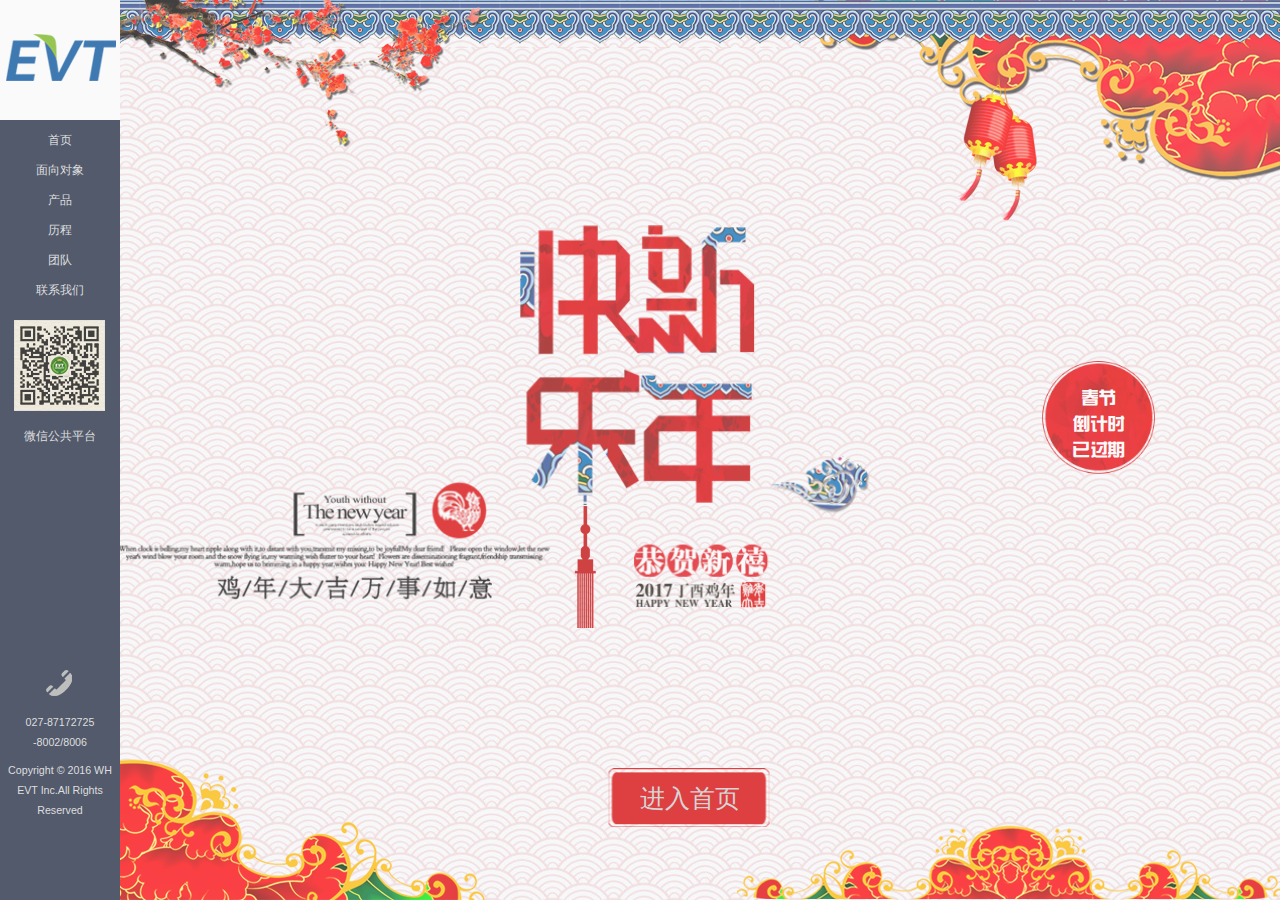
<file: index.html>
<!doctype html>
<html lang="en">
<head>
	<meta charset="utf-8">
	<title>EVT武汉电动汽车技术开发有限公司1111</title>
	<link href="css/evt.css" rel="stylesheet" type="text/css">
	<link rel="stylesheet" type="text/css" href="css/index.css"/>


</head>
	
<body id="index_body">

<div class="gengxin" style="position: absolute;z-index: 100;left:12%;width: 80%;height: 80px;">
	<!--[if lt IE 9]>
	  <div class="llqts" style="height:80px;width:100%;font-size:20px;color:#f00">
	      <p>网站改版啦！您的浏览器版本过低，请升级浏览器<a target="_blank" rel="nofollow" href="http://windows.microsoft.com/zh-cn/internet-explorer/download-ie">IE9及以上</a>(360安全浏览器请调至极速模式)或使用<a target="_blank" rel="nofollow" href="http://rj.baidu.com/soft/detail/25718.html?ald">谷歌浏览器</a>&nbsp;、&nbsp;<a href="http://www.firefox.com.cn/" target="_blank" rel="nofollow">火狐浏览器</a>来体验网站的新功能！</p>
	  </div>
	<![endif]-->	
</div>

			
	
<div class="parent">
	

	
	
    <header></header>
    <nav></nav>
	      	<aside id="aside">
		        <div id="logo"></div>
		        <div class="aside_center">
					 <ul class="Tab"></ul>
			         <ul class="erweima">
				          <li style="line-height: 50px;">
					           <img src="images/QRcode_05.png">
					           <p>微信公共平台</p>
				          </li>
				     <ul/>
				     <ul id="aside_footer" >
				          <li>
					           <img src="images/phone.png">
					           <p class="aside_p common">027-87172725 -8002/8006</p>
				           </li>
				           <li>
				           		<p class="aside_p common">Copyright © 2016 WH EVT Inc.All Rights Reserved</p>
				           </li>
			         </ul>
				</div>
	     	</aside>
      
    <article id="article_box">
    	<iframe src="html/newyear.html" width="100%" height="100%"></iframe>
    </article>
    
</div> 
<script src="js/jquery-1.8.3.js"></script>
<script type="text/javascript" src="js/index.js"></script>
<script src="js/jquery-letterfx.min.js"></script>
<script>

	//	if($('#index_body').onload){
	//		alert(11)
			setTimeout(function(){
	//			alert(11)
	//			$('#index_body').animate({'opacity':1})
				$('#index_body').animate({'opacity':1,'filter':'alpha(opacity=100)'})	
			},400)		
	//	}
	
	$(window).resize(    
	  // 图表自适应窗口变化
		
	)
	//rem
	function setRem(){
		var oWidth=document.body.clientWidth||document.documentElement.clientWidth;
		console.log(oWidth);
		var oHtml=document.getElementsByTagName("html")[0];
		// 设置html的font-size 相当于设置rem
		oHtml.style.fontSize=oWidth/1920*100+"px";
	}
	window.onload=function(){
		setRem();
	}
	window.onresize=function(){
		setRem();
	}
	

</script>

</body>
</html>
</file>
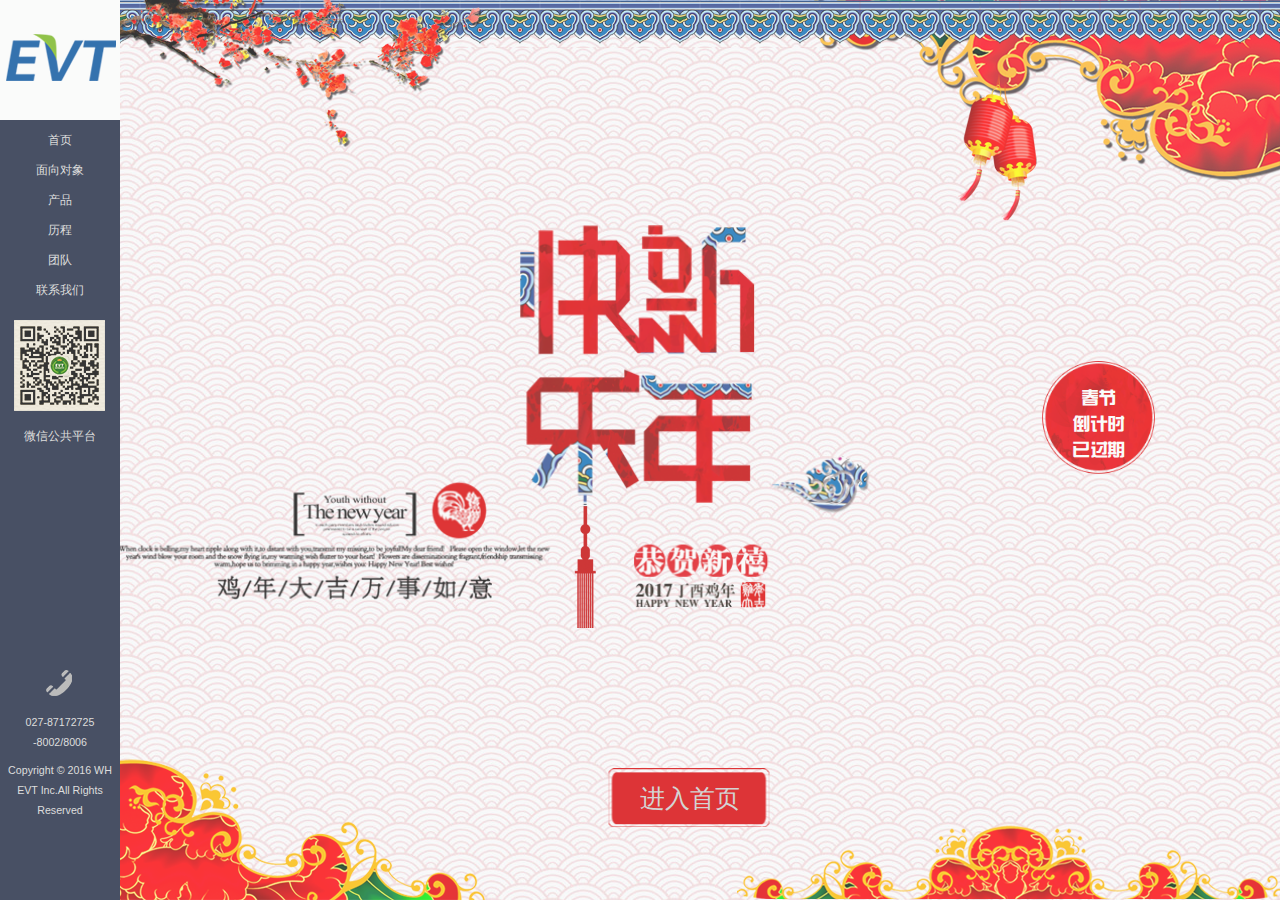
<file: index - 副本.html>
<!doctype html>
<html lang="en">
<head>
	<meta charset="utf-8">
	<title>EVT武汉电动汽车技术开发有限公司1111</title>
	<link href="css/evt.css" rel="stylesheet" type="text/css">
	<link rel="stylesheet" type="text/css" href="css/index.css"/>


</head>
	
<body id="index_body">

<div class="gengxin" style="position: absolute;z-index: 100;left:12%;width: 80%;height: 80px;">
	<!--[if lt IE 9]>
	  <div class="llqts" style="height:80px;width:100%;font-size:20px;color:#f00">
	      <p>网站改版啦！您的浏览器版本过低，请升级浏览器<a target="_blank" rel="nofollow" href="http://windows.microsoft.com/zh-cn/internet-explorer/download-ie">IE9及以上</a>(360安全浏览器请调至极速模式)或使用<a target="_blank" rel="nofollow" href="http://rj.baidu.com/soft/detail/25718.html?ald">谷歌浏览器</a>&nbsp;、&nbsp;<a href="http://www.firefox.com.cn/" target="_blank" rel="nofollow">火狐浏览器</a>来体验网站的新功能！</p>
	  </div>
	<![endif]-->	
</div>

			
	
<div class="parent">
	

	
	
    <header></header>
    <nav></nav>
	      	<aside id="aside">
		        <div id="logo"></div>
		        <div class="aside_center">
					 <ul class="Tab"></ul>
			         <ul class="erweima">
				          <li style="line-height: 50px;">
					           <img src="images/QRcode_05.png">
					           <p>微信公共平台</p>
				          </li>
				     <ul/>
				     <ul id="aside_footer" >
				          <li>
					           <img src="images/phone.png">
					           <p class="aside_p common">027-87172725 -8002/8006</p>
				           </li>
				           <li>
				           		<p class="aside_p common">Copyright © 2016 WH EVT Inc.All Rights Reserved</p>
				           </li>
			         </ul>
				</div>
	     	</aside>
      
    <article id="article_box">
    	<iframe src="html/newyear.html" width="100%" height="100%"></iframe>
    </article>
    
</div> 
<script src="js/jquery-1.8.3.js"></script>
<script type="text/javascript" src="js/index.js"></script>
<script src="js/jquery-letterfx.min.js"></script>
<script>

	//	if($('#index_body').onload){
	//		alert(11)
			setTimeout(function(){
	//			alert(11)
	//			$('#index_body').animate({'opacity':1})
				$('#index_body').animate({'opacity':1,'filter':'alpha(opacity=100)'})	
			},400)		
	//	}
	
	$(window).resize(    
	  // 图表自适应窗口变化
		
	)
	//rem
	function setRem(){
		var oWidth=document.body.clientWidth||document.documentElement.clientWidth;
		console.log(oWidth);
		var oHtml=document.getElementsByTagName("html")[0];
		// 设置html的font-size 相当于设置rem
		oHtml.style.fontSize=oWidth/1920*100+"px";
	}
	window.onload=function(){
		setRem();
	}
	window.onresize=function(){
		setRem();
	}
	

</script>

</body>
</html>
</file>
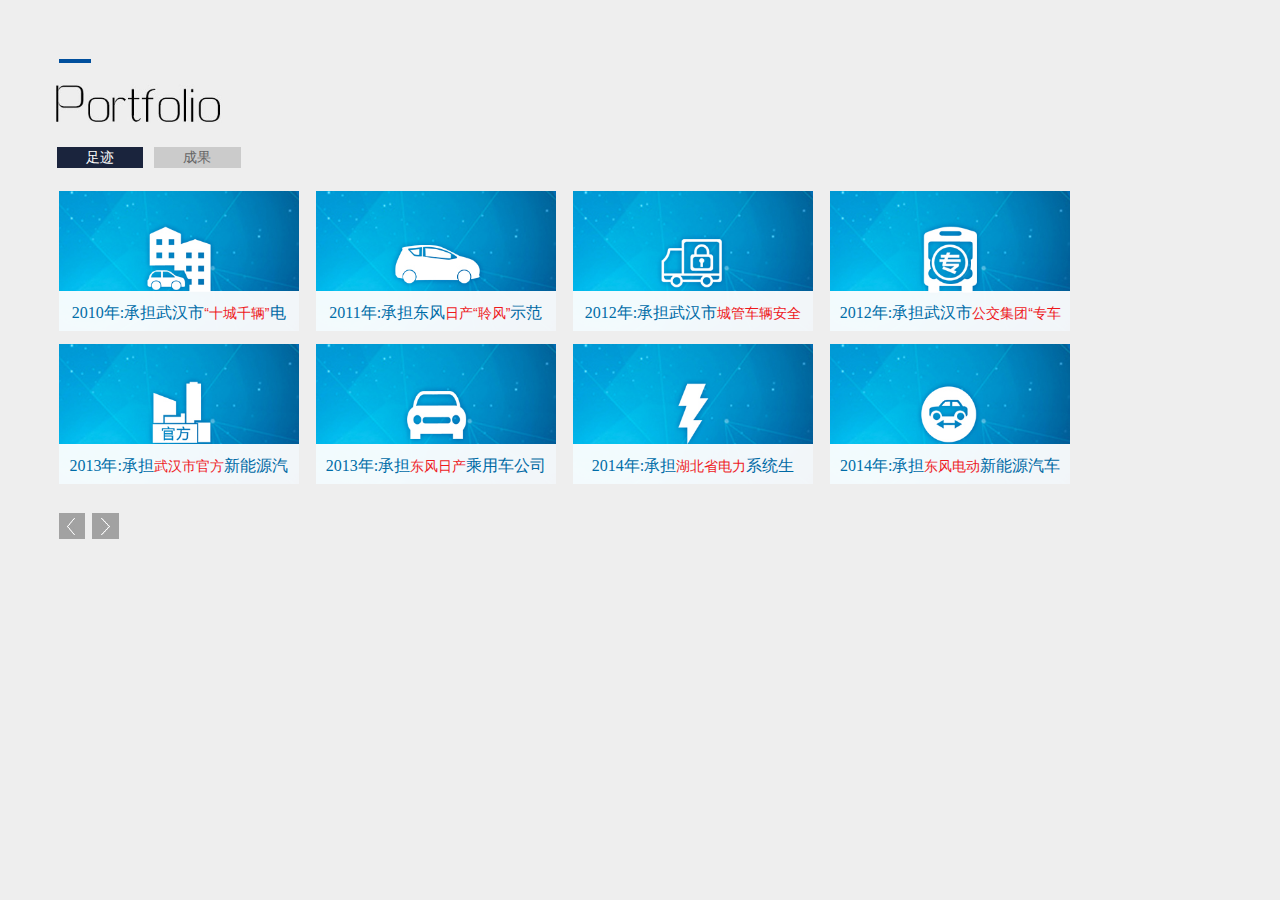
<file: html/course.html>
<!DOCTYPE html>
<html>
	<head>
		<meta charset="UTF-8">

		<link rel="stylesheet" type="text/css" href="../css/base.css"/>
		<link rel="stylesheet" type="text/css" href="../css/course.css"/>

	</head>
	<body>
		<div class="cou-header">
			<div class="cou-top"></div>
		</div>
		
		<div class="cou-section-one">
			<img class="cou-chuang" src="../images/licheng01.jpg" />          
		</div>
		
		<div class="cou-section-two">
			<span id="span-1" class="active">足迹</span>
			<span id="span-2">成果</span>
		</div>

		<div id="cou-box1">
			<div id="move1">
				<ul class="ul1">
					<p>
						<li>
							<img src="../images/course/01shichengqianli.jpg"/>
							<span>2010年:承担武汉市<a>“十城千辆”</a>电动汽车大规模商业示范运营安全监控系统建设。</span>
						</li>
						
						<li>
							<img src="../images/course/02lingfeng.jpg"/>
							<span>2011年:承担东风<a>日产“聆风”</a>示范推广安全监控系统建设。</span>
						</li>
						
						<li>
							<img src="../images/course/03chengshicheliang.jpg"/>
							<span>2012年:承担武汉市<a>城管车辆安全运行</a>监控系统建设。</span>
						</li>
						
						<li>
							<img src="../images/course/04gongjiaojituan.jpg"/>
							<span>2012年:承担武汉市<a>公交集团“专车服务”</a>运行管理系统建设。</span>
						</li>
						
					</p>	
					<p>
						<li>
							<img src="../images/course/05wuhanshiguanfang.jpg"/>
							<span>2013年:承担<a>武汉市官方</a>新能源汽车安全监控平台建设。</span>
						</li>
						
						<li>
							<img src="../images/course/06dongfengrichan.jpg"/>
							<span>2013年:承担<a>东风日产</a>乘用车公司新能源汽车安全监控平台建设。</span>
						</li>
						
						<li>
							<img src="../images/course/07hubeishengdianli.jpg"/>
							<span>2014年:承担<a>湖北省电力</a>系统生产、公务用车安全运行平台建设。</span>
						</li>
						
						<li>
							<img src="../images/course/08dongfengdiandong.jpg"/>
							<span>2014年:承担<a>东风电动</a>新能源汽车安全监控系统建设。</span>
						</li>
					</p>		
				</ul>
				<ul class="ul2">
					<p>
						<li>
							<img src="../images/course/9zhinengchongdian.jpg"/>
							<span>2014年:承担武汉市科技局关键攻关项目<a>“智能充电”</a>系统建设。</span>
						</li>
						
						<li>
							<img src="../images/course/10fenshizuling.jpg"/>
							<span>2015年:承担<a>国家863项目</a>“电动汽车大规模<a>分时租赁</a>”系统平台建设。</span>
						</li>
						
						<li>
							<img src="../images/course/11zhongguodianxin.jpg"/>
							<span>2015年:与<a>中国电信</a>签署SI战略合作协议。</span>
						</li>
	
						<li>
							<img src="../images/course/12haimaqiche.jpg"/>
							<span>2015年:承担<a>海马汽车</a>有限公司新能源汽车安全监控系统建设。</span>
						</li>
					</p>
					<p>
						<li>
							<img src="../images/course/13dongfengshangyong.jpg"/>
							<span>2015年:承担<a>东风商用车</a>新能源商用车安全监控系统建设。</span>
						</li>
						
						<li>
							<img src="../images/course/14biyadi.jpg"/>
							<span>2016年:承担<a>比亚迪汽车</a>工业有限公司新能源汽车安全监控系统建设。</span>
						</li>						
											
						<li>
							<img src="../images/course/15zhengzhourichan.jpg"/>
							<span>2016年:承担<a>郑州日产</a>汽车有限公司新能源汽车安全监控系统建设。</span>
						</li>
						
						<li>
							<img src="../images/course/16guojiadianwang.jpg"/>
							<span>2016年:与<a>国家电网</a>建立战略合作，广州市、重庆市、江西省等公共平台建设</span>
						</li>							
					</p>	
				</ul>
			</div>	
		</div>

		<div id="cou-box2">
			<div id="move2">
				<ul class="ul1">
					<li>
						<span><cite></cite>2013年2月19日</br>汽车地理位置实时监控及外接</br>车载设备数据交换设备</span>
						<span><cite></cite>2013年2月19日</br>汽车CAN总线数据实时监控设备</span>
						<span><cite></cite>2013年3月6日</br>新能源汽车安全监控系统</span>
						<span><cite></cite>2013年6月20日</br>电动新能源车辆检测数据</br>分析模型软件</span>
					</li>
					<li></li>
					<li>
						<span><cite></cite>2013年2月19日</br>汽车CAN总线数据及外接车载</br>设备数据交换设备</span>
						<span><cite></cite>2013年2月19日</br>汽车外接车载设备数据交换设备</span>
						<span><cite></cite>2013年6月20日</br>电动新能源车辆GPS</br>位置监控系统</span>
						<span><cite></cite>2013年11月27日</br>申请成为高新技术企业</span>
						
					</li>
				</ul>
				
				<ul class="ul2">
					<li>					
						<span><cite></cite>2013年12月10日</br>新能源公交自动发车系统</span>
						<span><cite></cite>2014年3月11日</br>获得软件企业认定证书</span>
						<span><cite></cite>2015年1月1日</br>武汉电动汽车大规模分时租赁</br>与集成示范运营</span>
						<span><cite></cite>2016年7月28日</br>008E车载终端通过第三方检测</span>				
					</li>
					<li></li>
					<li>					
						<span><cite></cite>2013年12月30日</br>软件产品登记证书</span>
						<span><cite></cite>2014年5月1日</br>新能源车辆信息管理系统</span>
						<span><cite></cite>2015年1月1日</br>基于车网电网的电动新能源</br>汽车智能充电系统</span>
						<span><cite></cite>2016年7月31日</br>获得CMMI认证</span>
					
					</li>					
				</ul>
			</div>	
		</div>
		
		<div id="cou-btn">
			<span id="btn-left"></span><span id="btn-right"></span>
		</div>
	</body>
		<script type="text/javascript" src="../js/jquery-1.8.3.js"></script>
		<script type="text/javascript" src="../js/course.js"></script>
		<script type="text/javascript">
			function setRem(){
				var oWidth=document.body.clientWidth||document.documentElement.clientWidth;
				console.log(oWidth);
				var oHtml=document.getElementsByTagName("html")[0];
				// 设置html的font-size 相当于设置rem
				oHtml.style.fontSize=oWidth/1920*100+"px";
			}
			window.onload=function(){
				setRem();
			}
			window.onresize=function(){
				setRem();
			}

		</script>
		
		<script>

		</script>
</html>
</file>
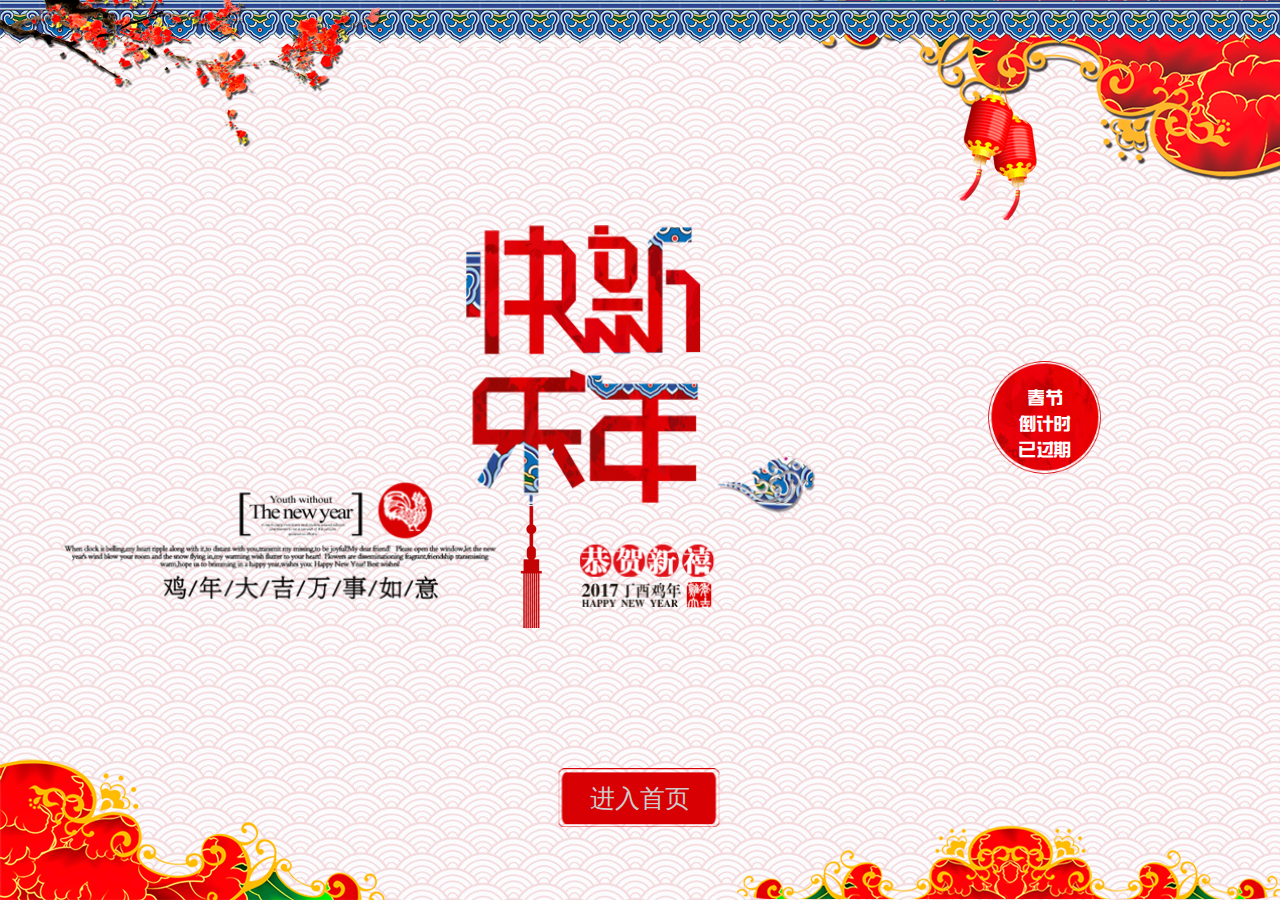
<file: html/newyear.html>
<!doctype html>
<html lang="en">
<head>
<meta charset="utf-8">
<title>EVT武汉电动汽车技术开发有限公司222</title>
<link href="../css/evt.css" rel="stylesheet" type="text/css">
<style>
		.bulleron{ background:url(../images/newyear/11.jpg); width:100%; height:100%}
		
		.bulleron{ display:flex; flex-wrap:wrap;overflow:hidden; }
		
		.column-bar{flex-basis: 100%;display: flex;justify-content: space-between; }
		
		.column-center{width: 100%;text-align: -webkit-center; text-align:center;}
		
		.config-line{ width:100%; height:80px; background:url(../images/newyear/16.png) repeat-x 0 0/40px; position:absolute; z-index:5}
		
		.column{display: flex; justify-content: space-between; position:absolute;top: 25%;left: 46%;transform: translateX(-50%); width:1050px;align-items: center;}
		
		.column-b{ align-self: flex-end;}
		
		.btn{ cursor:pointer; font-size:25px; text-align:center; color:#CCC;line-height: 60px; background:url(../images/newyear/15.png) -1px 0 no-repeat; width:163px; height:60px; position:absolute; bottom:8%; left:50%; transform:translateX(-50%)}
		
		.unTime{ font-family:myfzzy; font-size:22px; font-weight:bold; color:#fff; text-align:center;background:url(../images/newyear/17.png); width:139px; height:140px;transform: scale(.81);}
		
		.unTime ul{padding:30px 0px;line-height: 32px;}

		@font-face{
				font-family: myfzzy;
				src:url(../css/方正新综艺简体.TTF);
				font-weight:bold;
		}
		
		.grop{ position:absolute; left:43.43%; top:73.3%;transform-origin:50%  0; transform:rotate(0deg);transition:all 1s ease-in-out;}
</style>
</head>

<body>
<script src="../js/jquery-1.8.3.js"></script>
<div class="bulleron">

  <div class="config-line"></div>
  
  <div class="column-bar" style="width:100%">
     <img src="../images/newyear/8-s.png" width="381" height="154" style="z-index:6;">
     <img src="../images/newyear/12-l.png" width="471" height="227">
  </div>
    
  <div class="column">
     <img src="../images/newyear/10.png" width="752" height="383">
     <img class="grop" src="../images/newyear/19.png" width="22" height="122">
     <div class="unTime">
       <ul>
       春节<br>倒计时
       <div class="timeFix">
         <div class="daojishi" id="01/28/2017 00:00:00"></div>
       </div>
       </ul>     
     </div>
  </div>
    
  <div class="column-b column-bar" style="position:relative;">
      <img src="../images/newyear/13-l.png" width="385" height="141">
      <img src="../images/newyear/14-l.png" width="543" height="140"> 
  </div>
  
  <div class="btn">进入首页</div>

  
</div> 



<script>
$(function(){
		$('.btn').click(function(){
	  		$('#article_box',parent.document).html('<iframe src="html/shouye.html" style=" width:100%; height:100%;min-width: 1100px;" frameborder="0"></iframe>')
		})
		
		var time = new Date().getDate()
		setInterval(lxfEndtime,60);
		 		var a = 20 
				setInterval(function(){	
			  		a = -a
			  		$('.grop').css('transform','rotate('+a+'deg)')
			
				},1000)
		})


		//倒计时
		function lxfEndtime(){
				$(".daojishi").each(function(){
					   //var lxfday=$(this).attr("lxfday");//用来判断是否显示天数的变量
					   var endtime = new Date($(this).attr("id")).getTime();//取结束日期(毫秒值)
					   var nowtime = new Date().getTime();  //今天的日期(毫秒值)
					   var youtime = endtime-nowtime;//还有多久(毫秒值)
					   var seconds = youtime/1000;//秒
					   var minutes = Math.floor(seconds/60);//分
					   var hours = Math.floor(minutes/60);//小时
					   var days = Math.floor(hours/24);//天
					   var CDay= days ;
					   var CHour= hours % 24;
					   var CMinute= minutes % 60;
					   var CSecond= Math.floor(seconds%60);//"%"是取余运算，可以理解为60进一后取余数，然后只要余数。
					   var c=new Date();
					   var millseconds=c.getMilliseconds();
					   var Cmillseconds=Math.floor(millseconds %100);
					   if(CSecond<10){//如果秒数为单数，则前面补零
					    CSecond="0"+CSecond;
					   }
					   if(CMinute<10){ //如果分钟数为单数，则前面补零
					    CMinute="0"+CMinute;
					   }
					   if(CHour<10){//如果小时数为单数，则前面补零
					    CHour="0"+CHour;
					   }
					   if(Cmillseconds<10) {//如果毫秒数为单数，则前面补零
					    Cmillseconds="0"+Cmillseconds;
					   }
					   if(endtime<=nowtime){
					    $(this).html("已过期")//如果结束日期小于当前日期就提示过期啦
					   }else{
					    $(this).html("<span class='timeh'>"+days+" 天</span>");
					   }
				});
		}
		
		$(function(){
				$('.btn').click(function(){
			  		$('#article_box',parent.document).html('<iframe src="html/shouye.html" style=" width:100%; height:100%;min-width: 1100px;" frameborder="0"></iframe>')
				})
		})


</script>

</body>
</html>
</file>
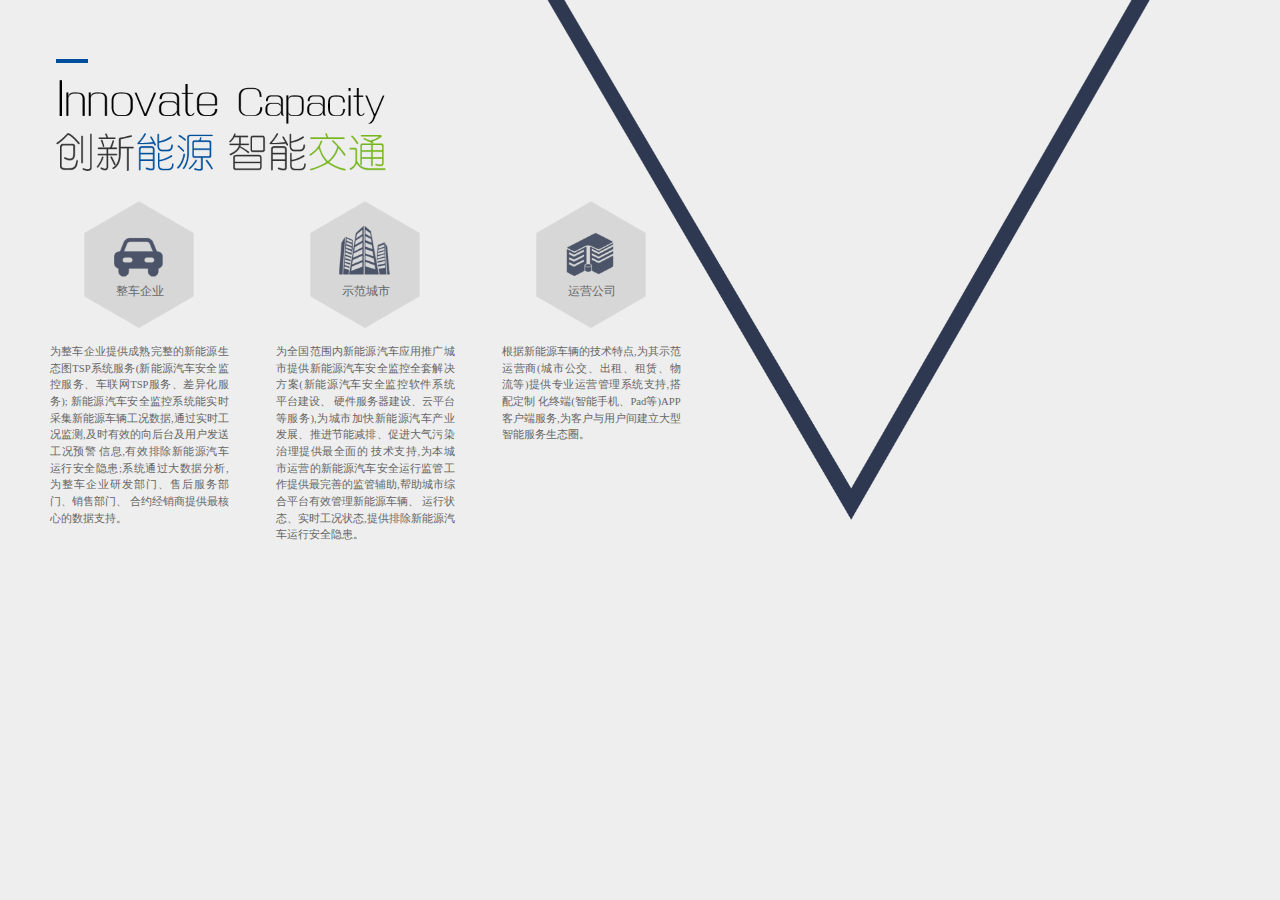
<file: html/Object-oriented.html>
<!DOCTYPE html>
<html>
	<head>
		<meta charset="UTF-8">
		<title>面向对象</title>
		<link rel="stylesheet" type="text/css" href="../css/base.css"/>
		<link rel="stylesheet" type="text/css" href="../css/Object-oriented.css"/>

	</head>
	<body>
		<div class="obj-header">
			<div class="obj-top"></div>
		</div>
		
		<div class="obj-section-one">
			<img class="chuang" src="../images/05.png" />          
		</div>
		
		<div class="obj-section-two">
			<dl id="dl-one">
				<dt><span>整车企业</span></dt>
				<dd>
					为整车企业提供成熟完整的新能源生态图TSP系统服务(新能源汽车安全监控服务、车联网TSP服务、差异化服务);
					新能源汽车安全监控系统能实时采集新能源车辆工况数据,通过实时工况监测,及时有效的向后台及用户发送工况预警
					信息,有效排除新能源汽车运行安全隐患;系统通过大数据分析,为整车企业研发部门、售后服务部门、销售部门、
					合约经销商提供最核心的数据支持。
							
				</dd>
			</dl>
			
			<dl id="dl-two">
				<dt><span>示范城市</span></dt>
				<dd>
					为全国范围内新能源汽车应用推广城市提供新能源汽车安全监控全套解决方案(新能源汽车安全监控软件系统平台建设、
					硬件服务器建设、云平台等服务),为城市加快新能源汽车产业发展、推进节能减排、促进大气污染治理提供最全面的
					技术支持,为本城市运营的新能源汽车安全运行监管工作提供最完善的监管辅助,帮助城市综合平台有效管理新能源车辆、
					运行状态、实时工况状态,提供排除新能源汽车运行安全隐患。
				</dd>
			</dl>
			
			<dl id="dl-three">
				<dt><span>运营公司</span></dt>
				<dd>
					根据新能源车辆的技术特点,为其示范运营商(城市公交、出租、租赁、物流等)提供专业运营管理系统支持,搭配定制
					化终端(智能手机、Pad等)APP客户端服务,为客户与用户间建立大型智能服务生态圈。
					
								
				</dd>
			</dl>			
		</div>	
	
		<div id="v">
			<img class="vv" src="../images/01.png" />
		</div>
		
	</body>
		<script type="text/javascript">
			function setRem(){
				var oWidth=document.body.clientWidth||document.documentElement.clientWidth;
				console.log(oWidth);
				var oHtml=document.getElementsByTagName("html")[0];
				// 设置html的font-size 相当于设置rem
				oHtml.style.fontSize=oWidth/1920*100+"px";
			}
			window.onload=function(){
				setRem();
			}
			window.onresize=function(){
				setRem();
			}

		</script>
</html>
</file>
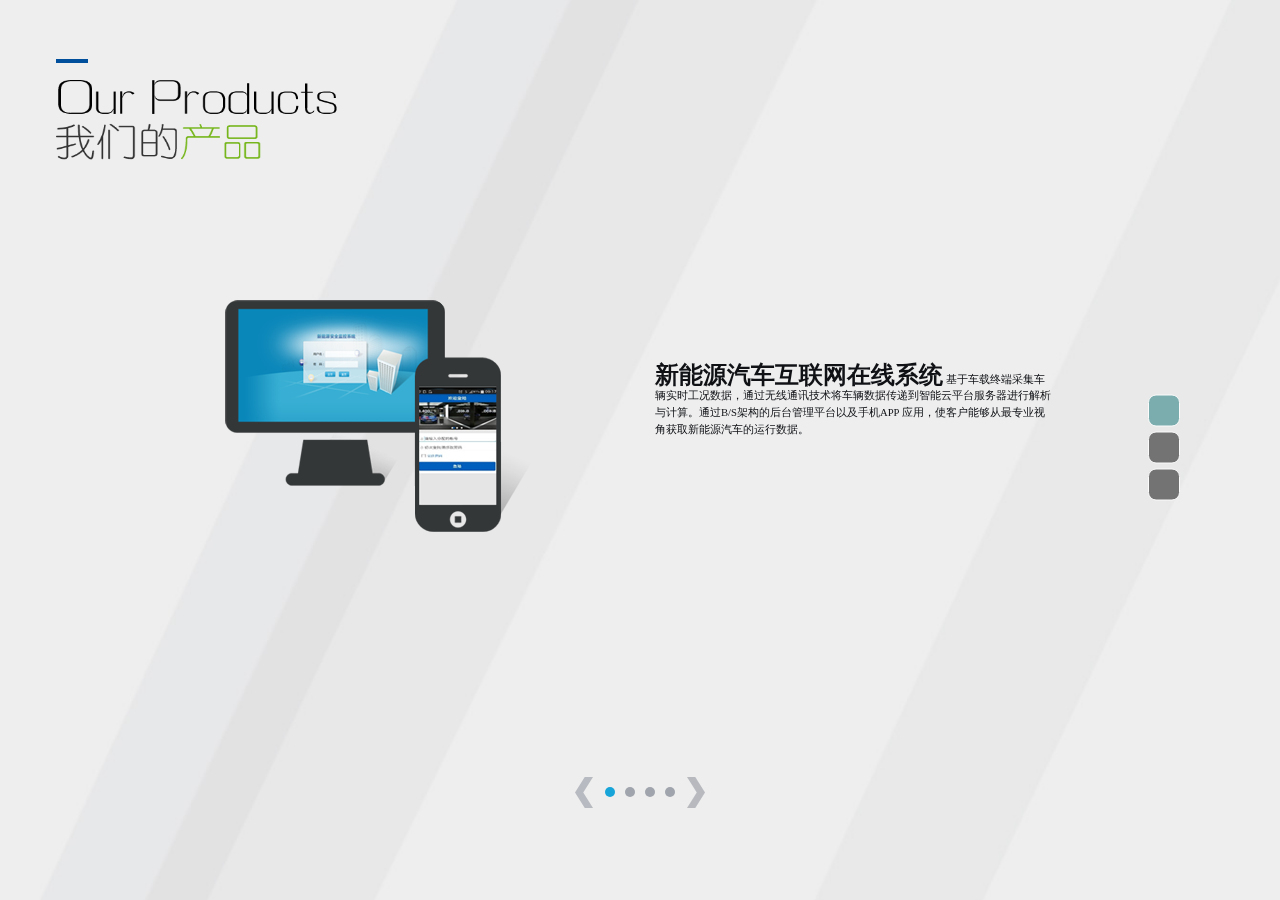
<file: html/product.html>
<!---->

<!doctype html>
<html>
<head>
    <meta http-equiv="Content-Type" content="text/html; charset=UTF-8" />
    <title>
      	 新能源电动汽车安全监控在线系统|分时租赁运营|智能充电系统|武汉电动汽车技术开发有限公司
    </title>
    <meta name='keywords' content='新能源汽车安全监控,电动汽车安全监控,新能源汽车租赁,新能源汽车运营,电动汽车租赁,电动汽车运营,新能源汽车监控系统,电动汽车监控系统,智能充电系统,新能源汽车系统,新能源汽车分时租赁,新能源汽车安全监控在线系统,电动汽车安全监控在线系统,武汉电动汽车技术开发有限公司' />
    <meta name='description' content='武汉电动汽车技术开发有限公司是专业从事新能源电动汽车安全监控系统与新能源电动汽车租赁运营的企业,多年来专注于新能源汽车系统和智能充电系统的研究开发,在行业中拥有良好口碑。' />
    <link rel="stylesheet" type="text/css" href="../css/product.css"/>
    <link href="../css/ec.css" rel="stylesheet" type="text/css" />
    <link rel="stylesheet" href="../css/default.css" type="text/css"/>
    <link href="../css/mislider.css" rel="stylesheet"/>
    <link href="../css/mislider-skin-cameo.css" rel="stylesheet" />
    <link rel="stylesheet" href="../css/lrtk.css" type="text/css" />
    <link href="../css/slider.css" rel="stylesheet" type="text/css" />
    <link href="../css/idangerous.swiper.css" rel="stylesheet" type="text/css" />
  	<link rel="stylesheet" type="text/css" href="../css/Object-oriented.css"/>
  	

  	
</head>
<body class="product_body">
    <div id="product"  class="swiper-container">
     
    <div style="position:fixed; z-index:5">     
       <div class="obj-header">
	    <div class="obj-top"></div>
		</div>		
		<div class="obj-section-one">
			<img class="chuang" src="../images/产品/product.png"/>          
		</div>
     </div>
     
    <div class="swiper-wrapper">


        <div id="product1" class="header-content home main_box swiper-slide"><!--产品-->
            <div class="main_con" id="slider-wrap">
                <div class="slider parallax-bg" id="slider">
                
                    <div class="slider-sections sandbox">
                    
                    <section class="first product_box">                                         
                        <div class="product_img">                     
                            <img src="../images/产品/cp_01.png" width="305" height="232">
                        </div>                      
                        <h2 class="product_txt p_txt">
                            <font style="font-size: .36rem; font-weight:bold">新能源汽车互联网在线系统</font>
                         		   基于车载终端采集车辆实时工况数据，通过无线通讯技术将车辆数据传递到智能云平台服务器进行解析与计算。通过B/S<!--去掉间隔
                                -->架构的后台管理平台以及手机APP 应用，使客户能够从最专业视角获取新能源汽车的运行数据。
                        </h2>
                    </section>
                    
                    <section class="product_box">                                           
                        <div class="product_img">
                            <img src="../images/产品/cp_02.png" width="352" height="246">
                        </div>   
                                        
                        <h2 class="product_txt p_txt">
                        <font style="font-size: .36rem; font-weight:bold">应用先进的车载终端设备</font>
                         		   ，真正对新能源车辆实现全天候实时监控，包括：位置，车速，能耗，温度等，同时依托云平台大数据支持，也能对车辆历<!--去掉间隔
                                -->史轨迹回放，车载影音播放，为客户提供更为全面监控服务。
                        </h2>
                       
                    </section>
                    
                    <section class="product_box">                     
                        <div class="product_img">
                            <img src="../images/产品/cp_03.png" width="371" height="203">
                        </div>
                        <h2 class="product_txt p_txt">
                        	<font style="font-size: .36rem; font-weight:bold">通过车辆工况数据采集</font>
             		               ，并基于专业科学严谨的计算方式，为客户提供最直观全面的新能源汽车数据分析报告，为新能源汽车的技术革新打下坚实的基石。
                        </h2>
                    </section>
                    
                    <section class="product_box">                      
                        <div class="product_img">
                            <img src="../images/产品/04.png" width="398" height="267">
                        </div>
                        <h2 class="product_txt p_txt">
                        <font style="font-size: .36rem; font-weight:bold">新能源汽车领域</font>
								                           ，安全出行尤为重要。 新能源汽车领域，安全出行尤为重要。根据不同新能源汽车安全要求，用户可自定义设定安全预警值，灵活配置简单通用。当车辆存在安全隐患时，<!--去掉间隔
								-->通过系统计算或简单远程操控，立即推送预警信息给用户，实现智能预警，保障车辆的安全出行。
                        </h2>
                    </section>
                    
                    <!--<section class="product_box">                        
                        <div class="product_img">
                            <img src="../images/产品/cp_05.png" width="187" height="227">
                        </div>
                        <h2 class="product_txt p_txt">
                        <font style="font-size: .36rem; font-weight:bold">新能源汽车领域</font>
							                        ，安全出行尤为重要。根据不同新能源汽车安全要求，用户可自定义设定安全预警值，灵活配置简单通用。
							当车辆存在安全隐患时，通过系统计算或简单远程操控，立即推送预警信息给用户，实现智能预警，保障车辆的安全出行。
							</h2>
                    </section>   -->
                    
                    </div>
                </div>                
            </div>
        </div><!--产品end-->
    
        <div class="swiper-slide red-slide">
          
          <div id="easyC" class="main_box"><!--easyC start-->
            <div id="easyC_con" class="main_con text_center">
                <div class="easyC_box">
                    <div id="container">
                        <div id="list" style="left: -485px;">
                            <img src="../images/产品/1.png" alt="1"/>
                            <img src="../images/产品/1.png" alt="1"/>
                            <img src="../images/产品/2.png" alt="2"/>
                            <img src="../images/产品/3.png" alt="3"/>
                            <img src="../images/产品/4.png" alt="4"/>
                            <img src="../images/产品/5.png" alt="5"/>
                            <img src="../images/产品/6.png" alt="6"/>
                            <img src="../images/产品/7.png" alt="7"/>
                            <img src="../images/产品/8.png" alt="8"/>
                            <img src="../images/产品/9.png" alt="9"/>
                            <img src="../images/产品/10.png" alt="10"/>
                            <img src="../images/产品/10.png" alt="10"/>

                        </div>
                        <a href="javascript:;" id="prev" class="arrow"></a>
                        <a href="javascript:;" id="next" class="arrow"></a>
                    </div>
                    <div class="easyC_txt p_txt">
                        EasyCharge 是一款新能源汽车智能充电互联网在线平台，依托手机终端APP 及后台运营管理系统，帮助终端用户实现：<!--去掉间隔
                        -->电能不足预警→充电站预约及导航→线上缴费→售后服务等一系列行业O2O 解决方案。
                    </div>
                </div>
            </div>
        </div><!--easyC end-->
          
          
        </div>
      
        <div class="swiper-slide orange-slide">
         
         
         <div id="lease" class="main_box"><!--lease start-->
            <div id="lease_con" class="main_con text_center">
                <div class="easyC_box">
                    <div class="easyC_img">
                        <img src="../images/产品/16.png">
                    </div>
                    <div class="easyC_txt p_txt">
     		                   针对目前新能源汽车普及率低、使用费用高、充电时间长，续航里程短，配套服务少等，我们推荐“分时租赁”的形式，解决新能源汽车在用户认可初期面临的一系列问<!--去掉间隔
					-->题。并通过我们开发的分时租赁运营管理系统及搭配的智能手机APP。做到所有运营服务线上完成，降低运营管理成本，整合优化资源。创建城市交通新平台。
                    </div>
                </div>
            </div>
        </div><!--lease end-->
         
         
         
        </div>
    
    </div>
    
        <div class="pagination"></div>
        
    </div>

<style>

  </style>
   
</body>   
    <script type='text/javascript' src='../js/jquery-1.7.2.min.js'></script>    
    <script type='text/javascript' src='../js/common.js'></script>
    <script type='text/javascript' src='../js/slider.js'></script>
    <script src="../js/idangerous.swiper.min.js"></script>
    
    <script>
    
//  
// 		if(window.onload){
	
//		} 
    
    
	$(function(){
		setRem()
	
	var mySwiper = new Swiper('.swiper-container',{
    pagination: '.pagination',
    paginationClickable: true,
    mode: 'vertical'
  })
	
	
	
	})
	
    $(window).resize(function(){setRem()})
			function setRem(){
				var oWidth=document.body.clientWidth||document.documentElement.clientWidth;
				//console.log(oWidth);
				var oHtml=document.getElementsByTagName("html")[0];
				// 设置html的font-size 相当于设置rem
				oHtml.style.fontSize=oWidth/1920*100+"px";
		 }   
    </script>
    
    <script type="text/javascript">
        $(function () {
            $(".submit_btn").click(function () {
                alert("感谢您的咨询，我们将尽快与您联系");
            });

            var container = $('#container');
            var list = $('#list');
            var buttons = $('#buttons span');
            var prev = $('#prev');
            var next = $('#next');
            var index = 1;
            var len = 10;
            var interval = 2000;
            var timer;

            function animate(offset) {
                var left = parseInt(list.css('left')) + offset;
                if (offset > 0) {
                    offset = '+=' + offset;
                }
                else {
                    offset = '-=' + Math.abs(offset);
                }
                list.animate({ 'left': offset }, 300, function () {
                    if (left > -200) {
                        list.css('left', -485 * len);
                    }
                    if (left < (-485 * len)) {
                        list.css('left', -485);
                    }
                });
            }

            function showButton() {
                buttons.eq(index - 1).addClass('on').siblings().removeClass('on');
            }

            function play() {
                timer = setTimeout(function () {
                    next.trigger('click');
                    play();
                }, interval);
            }
            function stop() {
                clearTimeout(timer);
            }
			
//			next.bind('click',function(){
//				
//			})
			
            next.bind('click', function () {
                if (list.is(':animated')) {
                    return;
                }
                if (index == 10) {
                    index = 1;
                }
                else {
                    index += 1;
                }
                animate(-485);
                showButton();
            });

            prev.bind('click', function () {
                if (list.is(':animated')) {
                    return;
                }
                if (index == 1) {
                    index = 10;
                }
                else {
                    index -= 1;
                }
                animate(485);
                showButton();
            });
			
            buttons.each(function () {
                $(this).bind('click', function () {
                    if (list.is(':animated') || $(this).attr('class') == 'on') {
                        return;
                    }
                    var myIndex = parseInt($(this).attr('index'));
                    var offset = -485 * (myIndex - index);

                    animate(offset);
                    index = myIndex;
                    showButton();
                })
            });

            container.hover(stop, play);

            play();
        });

//		if(window.onload){
//			setTimeout(function(){
//				alert(1)
////				$('.product_body').animate({'opacity':1,'filter':'alpha(opacity=100)'})	
//			},200)		
//		}
			setTimeout(function(){
//				alert(11)
				$('.product_body').animate({'opacity':1,'filter':'alpha(opacity=100)'})	
			},200)	
    </script>
</body>
</html>
</file>
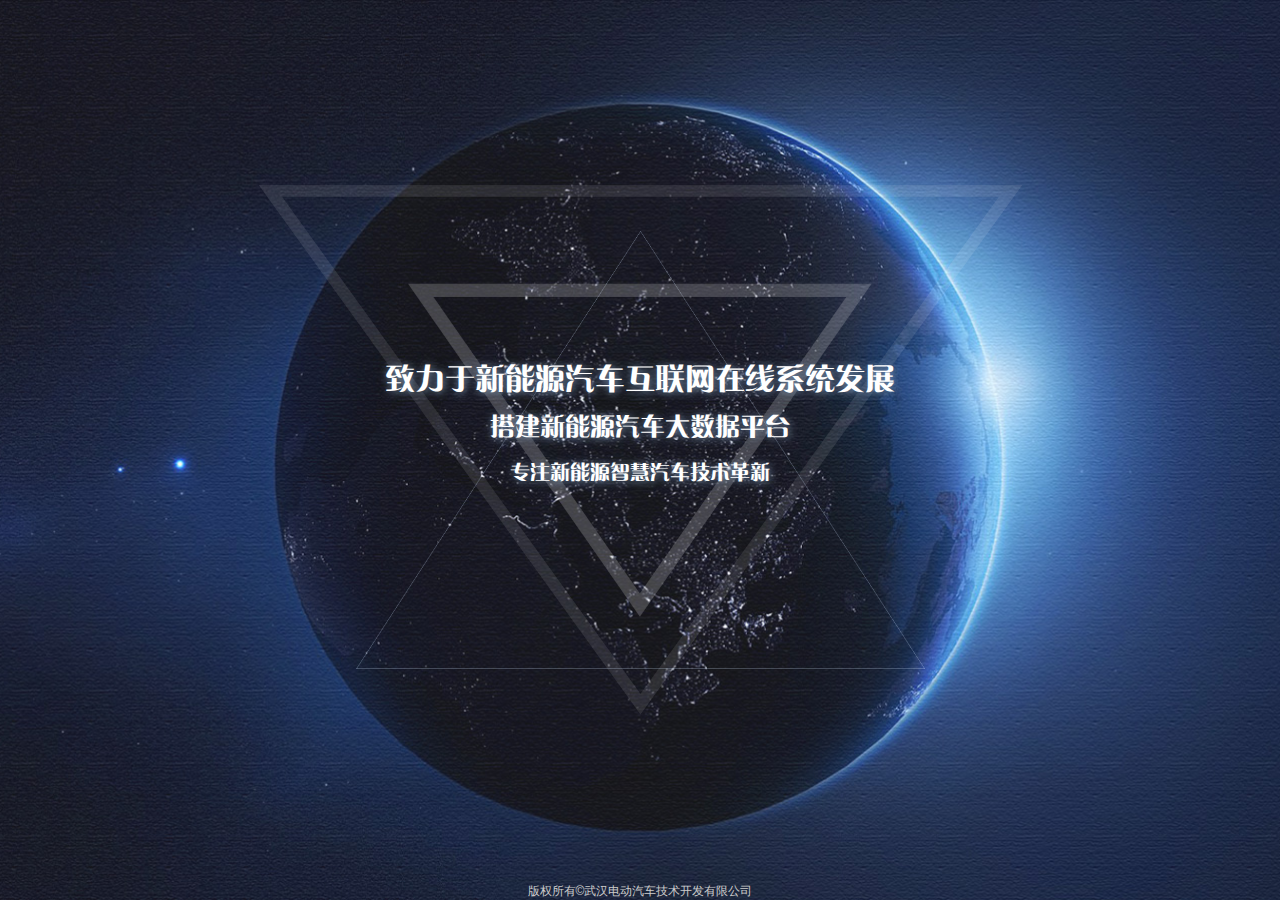
<file: html/shouye.html>
<!doctype html>
<html lang="en">
<head>
<meta charset="utf-8">
<title>EVT武汉电动汽车技术开发有限公司</title>
<link href="../css/evt.css" rel="stylesheet" type="text/css">
<link rel="stylesheet" type="text/css" href="../css/shouye.css"/>
<link href="../css/jquery-letterfx.min.css" rel="stylesheet" type="text/css" />
<script src="../js/jquery-1.8.3.js"></script>
<script src="../js/jquery-letterfx.min.js"></script>
</head>

<body id="shouye_body">

<div class="parent">
 
      
    <article id="article_box">
    	<div id="box">
    		
    	
    	
	    	<div class="article_bg"></div>    
	    		
	    	<div class="article_bg1">
              <div id="article_bg1_box">
               <p class="tagline big">致力于新能源汽车互联网在线系统发展</p>
               <p class="tagline size">搭建新能源汽车大数据平台</p>
               <p class="tagline smorl">专注新能源智慧汽车技术革新</p>
               </div>
            </div>
	    	
	    	<div class="sanjiao_1"><img class="img1" src="../images/3.png"/></div>
	    	<div class="sanjiao_2"></div>
	    	<div class="sanjiao_3"><img class="img2" src="../images/7.png"/></div>
    	
 <!--  			<canvas width="900px" height="800px" id="canvas">浏览器不支持画布</canvas>-->
   			
   			<footer>版权所有©武汉电动汽车技术开发有限公司</footer>
   			
   		</div>
    </article>
    

    
</div> 
<script type="text/javascript" src="../js/index.js"></script>
<script>

setTimeout(function(){
	$('#shouye_body').animate({'opacity':1,'filter':'alpha(opacity=100)'})	
},200)	

$(function(){
  $(".tagline").letterfx({"fx":"smear","fx_duration":'2s'});	
})
</script>
<script>
//rem
function setRem(){
	var oWidth=document.body.clientWidth||document.documentElement.clientWidth;
	console.log(oWidth);
	var oHtml=document.getElementsByTagName("html")[0];
	// 设置html的font-size 相当于设置rem
	oHtml.style.fontSize=oWidth/1920*100+"px";
}
window.onload=function(){
	setRem();
	loadFont("myFirstFont", $('#article_bg1_box').get(0));



}
window.onresize=function(){
	setRem();
	
}
</script>

<script type="text/javascript">
// font: 字体名称，ele: 要使用此字体的元素
	var a = 0;
function loadFont(font, ele) {
    var span = document.createElement("span");
    // 这几个字母和符号宽度比较容易变化
    span.innerHTML = "gW@i#Q!T";
    // 设置为不可见，但可以测量宽度
    span.style.visibility = "hidden";
    // 字体大小为 500px，如果宽度变化比较容易区分
    span.style.fontSize = "500px";
    // 设置字体
    span.style.fontFamily = font;
    // 添加到页面
    document.body.appendChild(span);
    // 获取宽度
    var width_now = span.offsetWidth;
    // 每 0.05 秒检查一次是否加载

    var interval_check = setInterval(function() {
        // 宽度变化，说明字体被加载
        if(span.offsetWidth != width_now) {
			
            clearInterval(interval_check);
            // 设置字体为
            ele.style.fontFamily = font;
            // 移除 span
            document.body.removeChild(span);
            span = null;
			
            a=1
			localStorage.setItem("empty",a)
			
		}	
    }, 50);
    
	
		if(localStorage.getItem("empty")){
		    //Sconsole.log(localStorage.getItem(empty))
			ele.style.fontFamily = "myFirstFont";
			
			}
		
	
}
</script>



</body>
</html>
</file>
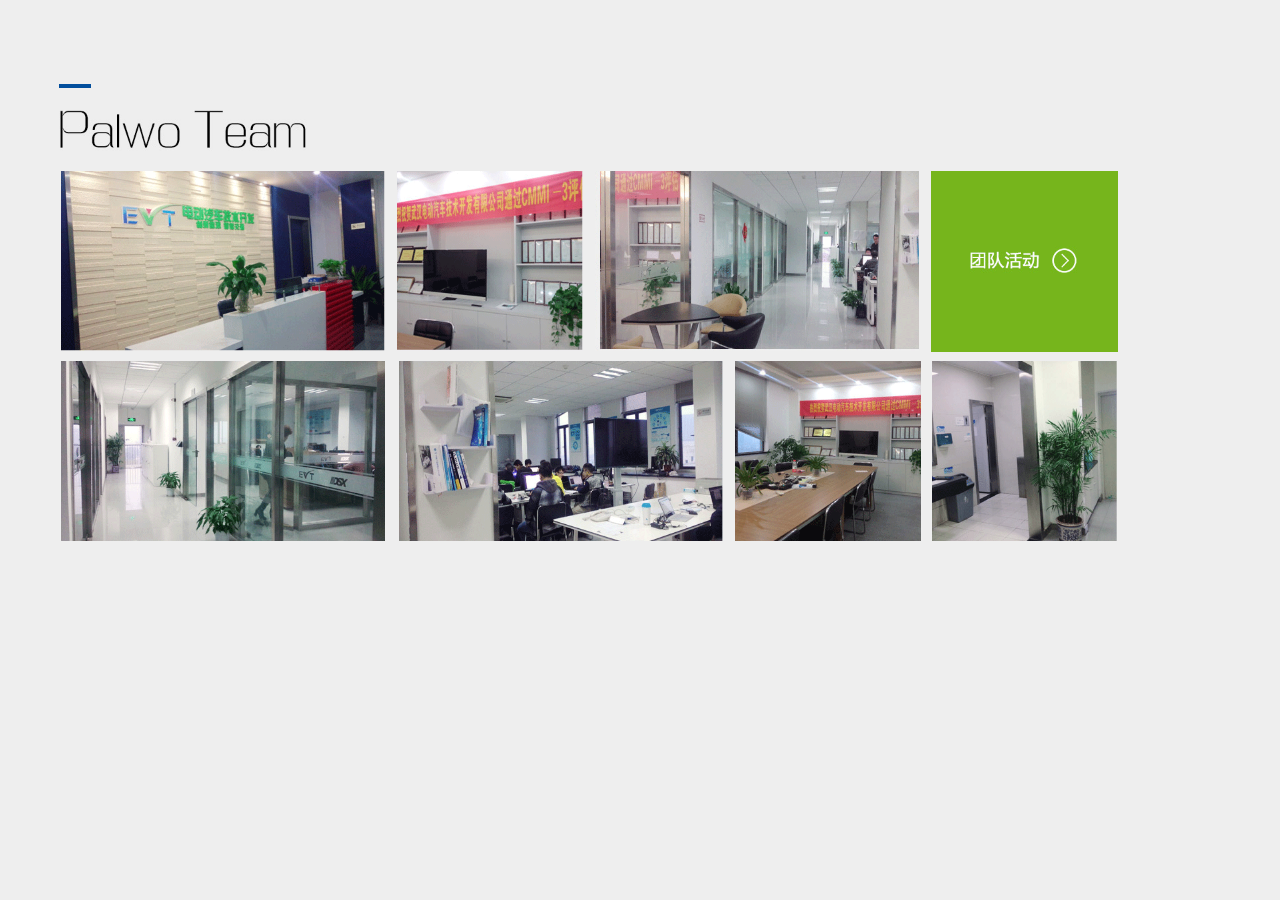
<file: html/team.html>
<!DOCTYPE html>
<html>
	<head>
		<meta charset="UTF-8">
		<title>团队444</title>	
		<meta http-equiv="Content-Type" content="text/html; charset=utf-8" />
		<meta name="viewport" content="initial-scale=1.0, user-scalable=no" />
		
		<link rel="stylesheet" type="text/css" href="../css/base.css"/>	
		<link rel="stylesheet" type="text/css" href="../css/team.css"/>	
			
		
	</head>
	<body>
		<header id="contact_top"><span></span></header>
		<section id="contact_sec_one"><img class="team" src="../images/team/team.png"/></section>
		
		<div id="team_box">
			<div id="mova_one">
				<section id="contact_sec_two">
					<ul class="team_ul1">
						<li></li>
						<li></li>
						<li></li>
						<li id="li_btn"></li>
					</ul>
					<ul class="team_ul2">
						<li></li>
						<li></li>
						<li></li>
						<li></li>
					</ul>
				</section>
					
				<section id="contact_sec_three">
					<ul class="three_ul1">
						<li class="active"><span>- </span>2016</li>
						<li><span>- </span>2015</li>
						<li><span>- </span>2014</li>
					</ul>
					<ul class="three_ul2">
						<li>
							<div><a>10</a><a>月</a></div>
							<div><span>公司五周年庆</span><p>五年前的今天我们放飞激情与梦想，五年后的今天我们收获着责任与希望，五年的风雨练就我们搏击风雨的翅膀，五年的奋斗，铸就了我们健康事业的辉煌。</p></div>
							<div><img src="../images/team/4.jpg" alt="" /></div>
						</li>
						<li>
							<div><a>5</a><a>月</a></div>
							<div><span>宜昌清江画廊游</span><p>EVT公司年度户外旅游又开始啦!</p></div>
							<div><img class="two_tu" src="../images/team/2.jpg" alt="" /></div>
						</li>
						<li>
							<div><a>5</a><a>月</a></div>
							<div><span>庐山游</span><p>又到了一年一次的旅游活动了，好开心啊，这一次我们去了庐山，情不自禁让我们想起一首诗：
													</br>&nbsp;&nbsp;&nbsp;&nbsp;&nbsp;&nbsp;&nbsp;&nbsp;东坡神来诓世人,</br>&nbsp;&nbsp;&nbsp;&nbsp;&nbsp;&nbsp;&nbsp;&nbsp;庐山真面何难识。
													</br>&nbsp;&nbsp;&nbsp;&nbsp;&nbsp;&nbsp;&nbsp;&nbsp;佳木修竹遮望眼，</br>&nbsp;&nbsp;&nbsp;&nbsp;&nbsp;&nbsp;&nbsp;&nbsp;赶上小题大做时。
												</p></div>
							<div><img src="../images/team/3.jpg" alt="" /></div>
						</li>
						
						<li></li>
						
						<li>
							<div><a>5</a><a>月</a></div>
							<div><span>宜昌之三峡大坝</span><p>风和日丽暖，春意现盎然。宜昌二日游，同事尽相伴。接着浓浓的春意在公司组织全体员工到宜昌游玩，告别了城市的喧嚣，没有了工作的压力，围绕在我们身边的只有体现同事之间紧密精神的欢声笑语。</p></div>
							<div><img src="../images/team/1.jpg" alt="" /></div>
						</li>
					
						<li></li>
					</ul>
				</section>
			</div>	
		</div>
		<!--<footer id="contact_footer">
		</footer>-->
	
	</body>
	<script type="text/javascript" src="../js/jquery-1.8.3.js"></script>	
	<script type="text/javascript" src="../js/team.js"></script>
	<script type="text/javascript">
	
		//rem
		function setRem(){
			var oWidth=document.body.clientWidth||document.documentElement.clientWidth;
			console.log(oWidth);
			var oHtml=document.getElementsByTagName("html")[0];
			// 设置html的font-size 相当于设置rem
			oHtml.style.fontSize=oWidth/1920*100+"px";
		}
		window.onload=function(){
			setRem();
		}
		window.onresize=function(){
			setRem();
		};
	
	</script>
</html>
</file>
<file: css/evt.css>
@charset "utf-8";
/* CSS Document */
/** 布局代码 **/
html{overflow-y:hidden}
body {font: 12px "microsoft yahei", Arial, Helvetica, sans-serif;color:#696969;margin:0px;padding:0px;font-weight:500;background:#0d131e}

body，h1,h2,h3,h4,h5,h6,a,span,div,p,img,input,select,button,textarea,ul,li,ol,dl,dt,dd,form{
    box-sizing:border-box;
}
ul,li,p,h1,h2,h3,h4,h5,h6,dl,dt,dd {
    margin:0px;
    padding:0px;
    border:none;
    list-style:none;
}
a{
    text-decoration:none;
}
img{
    vertical-align:middle;
}
.lf     {float:left;}
.rt     {float:right;}
.clear  {clear:both;}
html,body,.parent{ width:100%; height:100%;margin:0; padding:0;}

/* Let's get this party started */
::-webkit-scrollbar {
    width:10px;
	height:10px;
}
                   
/* Handle */
::-webkit-scrollbar-thumb {
    -webkit-border-radius: 5px;
    border-radius: 5px;
    background:#858585; 
    -webkit-box-shadow: inset 0 0 6px rgba(0,0,0,0.5); 
              
}
</file>
<file: css/index.css>
body,html{
	width: 100%;
	height: 100%;	
	background: #edeeed;
	overflow:hidden;
}
#index_body{
	opacity: 0;
	filter:alpha(opacity=0)
}
.parent{
	width: 100%;
	height: 100%;
}
aside{
	height:100%;
	min-height:700px;  
	z-index:1; 
	 position:relative; left:0; top:0; bottom:0;
	 width:1.8rem;
	 min-width: 110px;
	 color:#d9d9d9;
	 text-align: center;
	 height:100%;
	 background:#1a243d;
	 overflow: hidden;
	
}

	#aside{
		/*position: relative;*/
/*		display: flex;*/
		box-sizing: border-box;
		/*justify-content: center;
		align-items: center;*/
	}
	#aside #logo{
	
		display: block;
		width: 100%;
		height: 1.8rem;
		min-height: 110px;
		background:#FFFFFF url("../images/logo.png") no-repeat center center;
		background-size: 100% 100%;
	}

	.aside_center{
		
	/*background: darkgreen;*/
		/*height: 8rem;*/
	/*	position: relative;*/
	}
	#aside_footer{		
		/*background: darkcyan;*/
		position: absolute;
		bottom: 80px;
	}





.Tab{
	width: 100%;
	/*height: 3.4rem;*/

}
.erweima{
	margin-top: 20px;
	
}
.Tab li{
	
	line-height: 20px;
	margin-top:10px;
	height: 20px;
	cursor:pointer;
}
.Tab li:hover{ color:#68a30d}

iframe{border: none; min-height: 670px;}

/*.aside_center {padding: 5% 10% 10% 10%;min-height:3.5rem;background: #004F9D;}
.Tab{ min-height:180px;background: red;height: 3.5rem;}
.Tab li{cursor:pointer;height: 30px; }
.Tab li:hover{ color:#68a30d}
.aside_center li{ margin-top:10%; }
.aside_p{text-align:left;}
.parent{}*/


#article_box{
	overflow: hidden;
	height:100%;
	position:absolute;
	/*border: solid 2px red;*/
	left:1.5rem; right:0; top:0px; bottom:0;
	margin: auto;
	min-width:800px;
}

#box{
	width: 100%;height: 100%;position: relative;
}
#box .article_bg{
	position: absolute;
	z-index: 1;
	width: 100%;
	height: 100%;
	background:url("../images/eNav-bg.jpg") center center / cover no-repeat;
	
}
#box .article_bg1{
	position: absolute;
	z-index: 10;
	width: 100%;
	height: 100%;
	position: absolute;
	
	/*background: url("images/4.png") no-repeat center center;*/
}


#box .article_bg1 img{
	position: absolute;
	left: 0;right: 0;top: 0;bottom: 0;
	margin: auto;
}

#article_bg1_box .dong{
-webkit-animation:tada 1s .2s ease both;
-moz-animation:tada 1s .2s ease both;}
@-webkit-keyframes tada{
0%{-webkit-transform:scale(1)}
10%,20%{-webkit-transform:scale(0.9) rotate(-3deg)}
30%,50%,70%,90%{-webkit-transform:scale(1.1) rotate(3deg)}
40%,60%,80%{-webkit-transform:scale(1.1) rotate(-3deg)}
100%{-webkit-transform:scale(1) rotate(0)}
}
@-moz-keyframes tada{
0%{-moz-transform:scale(1)}
10%,20%{-moz-transform:scale(0.9) rotate(-3deg)}
30%,50%,70%,90%{-moz-transform:scale(1.1) rotate(3deg)}
40%,60%,80%{-moz-transform:scale(1.1) rotate(-3deg)}
100%{-moz-transform:scale(1) rotate(0)}
}

/*#article_bg1_box:hover .dong{

-webkit-animation:tada 1s .2s ease both;
-moz-animation:tada 1s .2s ease both;}
@-webkit-keyframes tada{
0%{-webkit-transform:scale(1)}
10%,20%{-webkit-transform:scale(0.9) rotate(-3deg)}
30%,50%,70%,90%{-webkit-transform:scale(1.1) rotate(3deg)}
40%,60%,80%{-webkit-transform:scale(1.1) rotate(-3deg)}
100%{-webkit-transform:scale(1) rotate(0)}
}
@-moz-keyframes tada{
0%{-moz-transform:scale(1)}
10%,20%{-moz-transform:scale(0.9) rotate(-3deg)}
30%,50%,70%,90%{-moz-transform:scale(1.1) rotate(3deg)}
40%,60%,80%{-moz-transform:scale(1.1) rotate(-3deg)}
100%{-moz-transform:scale(1) rotate(0)}
}*/


#box .sanjiao_1{
	position: relative;
	z-index: 8;
	width: 100%;
	height: 100%;
	position: absolute;
	
	/*background: url("images/3.png") no-repeat center center;*/
	/*background-size: 17rem 8.98rem;*/
}

#box .sanjiao_1 .img1{
	position: absolute;
	left: 0;top: 0;right: 0;bottom: 0;
	margin: auto;
	width: 6.95rem;
	height: 5rem;
}

#box .sanjiao_2{
	position: relative;
	z-index: 7;
	width: 100%;
	height: 100%;
	position: absolute;	
	background: url("../images/2.png") no-repeat center center;	
	background-size: 8.53rem 6.57rem;
}

#box .sanjiao_3 .img2{
	position: absolute;
	left: 0;top: 0;right: 0;bottom: 0;
	margin: auto;
	width: 11.75rem;
	height: 7.94rem;
}

#box .sanjiao_3{
	position: absolute;
	z-index: 6;
	width: 100%;
	height: 100%;
	position: absolute;
	
/*	background: url("images/1.png") no-repeat center center;*/	
}



	.img1,.img2{
		animation:scale 1.8s both infinite linear;
	}
	p:nth-child(2){
		animation-delay:.8s;
	}
	@keyframes scale{
		0%{opacity: 1;transform:scale(0.5);}
		100%{opacity: 0;transform: scale(1.2);}
	}


footer{ position:absolute;width: 100%; right:0; bottom:0;text-align:center;
		 font-size:12px; color:#CCC;z-index: 9;}

aside div ul li .aside_p{
	
	font-size: .16rem;
	/*line-height: .16rem;*/
	
	line-height: 25px;
	margin-top: 8px;
}


aside .aside_center #aside_footer li p{
/*	position: absolute;bottom: 5%;*/
	/*font:.12rem/.24rem "微软雅黑";*/


	line-height:20px !important;

}
#aside .Tab{
	/*font: .24rem/.48rem "微软雅黑";*/
	line-height: .8rem!important;
}
</file>
<file: css/base.css>
p{margin-bottom:0;}
*,body,div,p,h1,h2,h3,h4,h5,h6,a,span,input{
	margin: 0;
	padding:0;
}
body,a,input,button{font-family:"Microsoft Yahei","Droid Sans Fallback","Arial","Helvetica","sans-serif","宋体";font-size:14px;outline: none;color: #666;}
ul{list-style-type: none;padding: 0;margin: 0;}
a{color: #666;text-decoration:none;}
a:hover{text-decoration:none;}
table{text-align: center;vertical-align: middle;}
th{text-align: center;vertical-align: middle;}

/*通用*/
.flt{float: left;}
.frt{float: right;}
.clr{clear: both;}
.mt5{margin-top:5px;}
.mt10{margin-top:10px;}
.mt15{margin-top:15px;}
.mt20{margin-top:20px;}
.mt30{margin-top:30px;}
.mt5-i{margin-top:5px ! important;}
.mt10-i{margin-top:10px ! important;}
.mt15-i{margin-top:15px ! important;}
.mt20-i{margin-top:20px ! important;}
.mt30-i{margin-top:30px ! important;}
.mb5{margin-bottom:5px;}
.mb10{margin-bottom:10px;}
.mb15{margin-bottom:15px;}
.mb20{margin-bottom:20px;}
.mb5-i{margin-bottom:5px ! important;}
.mb10-i{margin-bottom:10px ! important;}
.mb15-i{margin-bottom:15px ! important;}
.mb20-i{margin-bottom:20px ! important;}
.ml5{margin-left:5px;}
.ml10{margin-left:10px;}
.ml15{margin-left:15px;}
.ml20{margin-left:20px;}
.ml5-i{margin-left:5px ! important;}
.ml10-i{margin-left:10px ! important;}
.ml15-i{margin-left:15px ! important;}
.ml20-i{margin-left:20px ! important;}
.mr5{margin-right:5px;}
.mr10{margin-right:10px;}
.mr15{margin-right:15px;}
.mr20{margin-right:20px;}
.mr5-i{margin-right:5px ! important;}
.mr10-i{margin-right:10px ! important;}
.mr15-i{margin-right:15px ! important;}
.mr20-i{margin-right:20px ! important;}
.pt5{padding-top: 5px;}
.pt10{padding-top: 10px;}
.pt15{padding-top: 15px;}
.pt20{padding-top: 20px;}
.pt5-i{padding-top: 5px ! important;}
.pt10-i{padding-top: 10px ! important;}
.pt15-i{padding-top: 15px ! important;}
.pt20-i{padding-top: 20px ! important;}
.pb5{padding-bottom: 5px;}
.pb10{padding-bottom: 10px;}
.pb15{padding-bottom: 15px;}
.pb20{padding-bottom: 20px;}
.pb5-i{padding-bottom: 5px ! important;}
.pb10-i{padding-bottom: 10px ! important;}
.pb15-i{padding-bottom: 15px ! important;}
.pb20-i{padding-bottom: 20px ! important;}
.pr5{padding-right: 5px;}
.pr10{padding-right: 10px;}
.pr15{padding-right: 15px;}
.pr20{padding-right: 20px;}
.pr5-i{padding-right: 5px ! important;}
.pr10-i{padding-right: 10px ! important;}
.pr15-i{padding-right: 15px ! important;}
.pr20-i{padding-right: 20px ! important;}
.pl5{padding-left: 5px;}
.pl10{padding-left: 10px;}
.pl15{padding-left: 15px;}
.pl20{padding-left: 20px;}
.pl5-i{padding-left: 5px ! important;}
.pl10-i{padding-left: 10px ! important;}
.pl15-i{padding-left: 15px ! important;}
.pl20-i{padding-left: 20px ! important;}
.block-center{display: block;margin-left: auto;margin-right: auto;}
.fz12{font-size: 12px ! important;}
.fz14{font-size: 14px ! important;}
.fz16{font-size: 16px ! important;}
.fz18{font-size: 18px ! important;}
.pre{position: relative ! important;}
.c-w{color: #fff;}
.c-r{color: #f00;}
.c-b{color: #000;}
.c-9{color: #999;}
.c-6{color: #666;}
.c-3{color: #333;}
.c-w-i{color: #fff ! important;}
.c-r-i{color: #f00 ! important;}
.c-b-i{color: #000 ! important;}
.c-9-i{color: #999 ! important;}
.c-6-i{color: #666 ! important;}
.c-3-i{color: #333 ! important;}
.t-c{text-align: center;}
.t-c-i{text-align: center ! important;}
.l-c{vertical-align: middle;}
.l-c-i{vertical-align: middle ! important;}
.bz-bb{box-sizing:border-box;-moz-box-sizing:border-box;-webkit-box-sizing:border-box;}
.bz-cb{box-sizing:content-box;-moz-box-sizing:content-box;-webkit-box-sizing:content-box;}
.bc-w{background: #fff;}
.bc-w-i{background: #fff ! important;}
.fw-in{font-weight: inherit ! important;}
.fw-b{font-weight: bold;}
.cs-p{cursor: pointer ! important;}
.clrfix:after{content: "";display: block;clear: both;}
body,html{
	height: 100%;
}
@media only screen and (min-width: 320px) {
    html {
        font-size: 50px;
    }
}
@media only screen and (min-width: 375px) {
    html {
        font-size: 58.59375px;
    }
}
@media only screen and (min-width: 414px) {
    html {
        font-size: 64.6875px;
    }
}
@media only screen and (min-width: 480px) and (orientation : portrait) {
    html {
        font-size: 75px;
    }
}
@media only screen and (min-width: 560px) and (orientation : portrait) {
    html {
        font-size: 87.5px;
    }
}
@media only screen and (min-width: 640px) and (orientation : portrait) {
    html {
        /*此时 1rem = 100px*/
        font-size: 100px;
    }
}
@media only screen and (min-width: 720px) and (orientation : portrait) {
    html {
        font-size: 112.5px;
    }
}
@media only screen and (min-width: 750px) and (orientation : portrait) {
    html {
        font-size: 117.1875px;
    }
}
@media only screen and (min-width: 800px) and (orientation : portrait) {
    html {
        font-size: 125px;
    }
}
@media only screen and (min-width: 960px) and (orientation : portrait) {
    html {
        font-size: 150px;
    }
}
@media only screen and (min-width: 568px) and (orientation : landscape) {
    html {
        font-size: 55.46875004px;
    }
}
@media only screen and (min-width: 667px) and (orientation : landscape) {
    html {
        font-size: 65.13671875px;
    }
}
@media only screen and (min-width: 736px) and (orientation : landscape) {
    html {
        font-size: 71.8750107px;
    }
}
@media only screen and (min-width: 960px) and (orientation : landscape) {
    html {
        font-size: 93.75px;
    }
}
@media only screen and (min-width: 1024px) and (orientation : landscape) {
    html {

        font-size: 100px;
    }
}
@media only screen and (min-width: 1280px) and (orientation : landscape) {
    html {
        font-size: 125px;
    }
}
@media only screen and (min-width: 1910px) and (orientation : landscape) {
    html {
        font-size: 187.5px;
    }
}
</file>
<file: css/course.css>
body,html{
				width: 100%;
				height: 100%;
				background: #eee;
			}
			body{
				filter: alpha(opacity=0);
				opacity:0;
			}
			.cou-header{
				width: 100%;
				height: .95rem;
				
				position: relative;
			}
			.cou-header .cou-top{
				width: .48rem;
				height: .06rem;
				background: #004f9d;
				position: absolute;
				left:.88rem;
				/*left: -.5rem;*/
				top: .88rem;
			/*	transform: translateX(.84rem);*/
			}
			
			/*左边切入*/
			.cou-top{
			-webkit-animation:fadeInLeftBig 1.5s .8s ease both;
			-moz-animation:fadeInLeftBig 1.5s .8s ease both;}
			
			@-webkit-keyframes fadeInLeftBig{
			0%{opacity:0;
			-webkit-transform:translateX(-2000px)}
			100%{opacity:1;
			-webkit-transform:translateX(0)}
			}
			
			@-moz-keyframes fadeInLeftBig{
			0%{opacity:0;
			-moz-transform:translateX(-2000px)}
			100%{opacity:1;
			-moz-transform:translateX(0)}
			}
			
			
			
			.cou-section-one{
				width: 100%;
				height:1.25rem;
				/*background: #16A3D9;*/
				position: relative;
			}
			/*上方淡入*/
			.cou-section-one{
			-webkit-animation:fadeInDown 1.5s .5s ease both;
			-moz-animation:fadeInDown 1.5s .5s ease both;}
			@-webkit-keyframes fadeInDown{
			0%{opacity:0;
			-webkit-transform:translateY(-20px)}
			100%{opacity:1;
			-webkit-transform:translateY(0)}
			}
			@-moz-keyframes fadeInDown{
			0%{opacity:0;
			-moz-transform:translateY(-20px)}
			100%{opacity:1;
			-moz-transform:translateY(0)}
			}
			
			
			.cou-section-one img{
				width: 2.49rem;
				height: 0.58rem;
			}
			.cou-section-one .cou-chuang{
				position: absolute;
				left:.84rem;
				top: .31rem;
			}
			
			.cou-section-two{
				width: 100%;
				
				
				position: relative;
			
			}
			.cou-section-two dl{
				position: absolute;
				width: 3.38rem;
				min-height: 5.43rem;
				
				
			}
			.cou-section-two dl dd{
				padding: 0 .35rem;
				font: .16rem/.25rem "微软雅黑";
				
				text-align:justify;
			}
			.cou-section-two dl dt{
				position: relative;
			}
			.cou-section-two dl dt span{
				position: absolute;
				left: 1.34rem;
				top: 1.22rem;
			}
			
			
			.cou-section-two #dl-one{
				left: .40rem;
			}
			
			#dl-one{
			-webkit-animation:fadeInLeftBig 1.5s 2s ease both;
			-moz-animation:fadeInLeftBig 1.5s 2s ease both;}
			
			@-webkit-keyframes fadeInLeftBig{
			0%{opacity:0;
			-webkit-transform:translateX(-2000px)}
			100%{opacity:1;
			-webkit-transform:translateX(0)}
			}
			
			@-moz-keyframes fadeInLeftBig{
			0%{opacity:0;
			-moz-transform:translateX(-2000px)}
			100%{opacity:1;
			-moz-transform:translateX(0)}
			}
	/*******************section two*********************/		
			.cou-section-two{
				height: .66rem;
				/*background: #024E9C;*/
				
			}
			.cou-section-two span{
				display: inline-block;
				width: 1.3rem;
				height: .32rem;
				background: #cbcbcb;
				text-align: center;
				line-height: .32rem;
				cursor: pointer;
			}
			.cou-section-two #span-1{
				margin-left: .85rem;
				margin-right: .1rem;
			}
			.cou-section-two .active{
				background: #1a243d;
				color: #fff;
			}
	/*******************cou-box*********************/				
			#cou-box1,#cou-box2{
				width: 15.4rem;
				height: 4.46rem;
				/*background: pink;*/
				margin-left: .88rem;
			}
			#cou-box1{
				margin-bottom: 2px;
				position: relative;
			
				overflow: hidden;
			}
			#move1{
				width: 31rem;
				
				position: absolute;
				
				
			}
			/*#move1 ul li span:hover {
				background: rgba(0,79,156,0.5);
			}*/
			
			.ul1,.ul2{
				display: inline-block;
			}
			#cou-box1 .ul1 li,#cou-box1 .ul2 li{
				display:inline-block;
				margin-bottom: .2rem;
				position: relative;
				cursor: pointer;
			}
			#cou-box1 .ul2 li{
				position: relative;
			}
			#cou-box1 .ul1 li img,#cou-box1 .ul2 li img{
				width: 100%;
				height: 100%;
			}
			#cou-box1 .ul1 li span,#cou-box1 .ul2 li span{
				
				box-sizing: border-box;
				overflow: hidden;
				padding: .11rem;
				/*display: flex;
				justify-content: center;
				align-items: center;*/
				text-align: center;
				font: 16px/30px "微软雅黑";
				
				
				color: #006aa5;
				opacity: 0.95;
				filter: alpha(opacity=95);
				position: absolute;
				bottom: 0;
				left: 0;
				width: 3.6rem;
				height: .6rem;
				/*background: #e9f4f9;*/
				background: #FFFFFF;
				z-index: 99;
			}
			#cou-box1 .ul1 li a,#cou-box1 .ul2 li a{
				color: #fb1516;
			}


			#cou-box1 .ul2 li{
				margin-bottom: .2rem;
				
			}
			#cou-box1 ul li{
				width: 3.6rem;
				height: 2.1rem;
				/*background: #858585;*/
				margin-right:.2rem ;
			}
			
			/*********************con-box2**************/
			#cou-box2{
				display: none;
				overflow: hidden;
			}
			/*#cou-box2 img{
				width: 100%;
				height: 100%;
			}
			*/
			#cou-box2 #move2{
				width: 30.98rem;
				height: 100%;
				/*background: peru;*/
				position: relative;
			}
			#cou-box2 #move2 .ul1{
				display: inline-block;
				width: 15.49rem;
				height: 100%;
				/*background:lightpink;*/
				position: absolute;
				left: 0;
				top: 0;

			}	
			#cou-box2 #move2 .ul2{
				
				display: inline-block;
				width: 15.4rem;
				height: 100%;
				/*background:palevioletred;*/
				position: absolute;
				left: 15.49rem;
				top: 0;
			}	
			/*****************ul1************************/	
			#cou-box2 #move2 .ul1 li:nth-child(1),#cou-box2 #move2 .ul1 li:nth-child(3){
				width: 100%;
				height: .9rem;
				/*background: #999;*/
				display: flex;
				align-items: center;
				justify-content: center;
							
			}
			#cou-box2 #move2 .ul1 li:nth-child(3){
				box-sizing: border-box;
				padding-left: 1.9rem;
			}			
			#cou-box2 #move2 .ul1 li:nth-child(1) span{				
			/*	position: relative;*/
								
				margin: 0 .4rem;				
				/*background: palegreen;	*/			
				display: inline-block;
				width: 2.7rem;
				height: 100%;
				font: .14rem/.26rem "微软雅黑";				
			}
			#cou-box2 #move2 .ul1 li:nth-child(3) span{
				margin: 0 .3rem;				
				/*background: palegreen;*/				
				display: inline-block;
				width: 2.5rem;
				height: 100%;
				font: .14rem/.26rem "微软雅黑";		
			}
			#cou-box2 #move2 .ul1 li:nth-child(1) cite,#cou-box2 #move2 .ul1 li:nth-child(3) cite{
				display: inline-block;
				width: .07rem;
				height: .07rem;
				margin:.11rem .09rem .04rem .09rem;
				background: #cb2c38;
			}
			
			#cou-box2 #move2 .ul1 li:nth-child(2){
				width: 100%;
				height: 2.6rem;
				background: url('../images/course/1.png') no-repeat center center;
				background-size: 12.5rem 2.7rem;
			}	
			/*#cou-box2 #move2 .ul1 li:nth-child(3){
				width: 100%;
				height: .9rem;
				background: #ccc;
				
			}*/
			/************ul2*************/
			#cou-box2 #move2 .ul2 li:nth-child(1),#cou-box2 #move2 .ul2 li:nth-child(3){
				width: 100%;
				height: .9rem;
				/*background: #999;*/
				display: flex;
				align-items: center;
				justify-content: center;
							
			}
			#cou-box2 #move2 .ul2 li:nth-child(3){
				box-sizing: border-box;
				padding-left: 1.9rem;
			}
			#cou-box2 #move2 .ul2 li:nth-child(1) span{				
			/*	position: relative;*/
								
				margin: 0 .4rem;				
				/*background: palegreen;	*/			
				display: inline-block;
				width: 2.7rem;
				height: 100%;
				font: .14rem/.26rem "微软雅黑";				
			}
			#cou-box2 #move2 .ul2 li:nth-child(3) span{
				margin: 0 .3rem;				
				/*background: palegreen;	*/			
				display: inline-block;
				width: 2.5rem;
				height: 100%;
				font: .14rem/.26rem "微软雅黑";		
			}
			#cou-box2 #move2 .ul2 li:nth-child(1) cite,#cou-box2 #move2 .ul2 li:nth-child(3) cite{
				display: inline-block;
				width: .07rem;
				height: .07rem;
				margin:.11rem .09rem .04rem .09rem;
				background: #cb2c38;
			}
			
			#cou-box2 #move2 .ul2 li:nth-child(2){
				width: 100%;
				height: 2.6rem;
				background: url('../images/course/2.png') no-repeat center center;
				background-size: 12.5rem 2.7rem;
			}				
								
/************************cou-btn****************************/
			#cou-btn{
				padding: .34rem 0 0 .88rem;
			}
			#cou-btn span{
				display: inline-block;
				width: .4rem;
				height: .4rem;
				background: #a2a2a2;
				margin-right: .1rem;
				cursor: pointer;
			}
			
			#cou-btn #btn-left{
				background:#a2a2a2 url('../images/btn-left.png') no-repeat center center;
				background-size: .14rem .25rem;
			}
			#cou-btn #btn-right{
				background:#a2a2a2 url('../images/btn-right.png') no-repeat center center;
				background-size: .14rem .25rem;
			}
</file>
<file: css/Object-oriented.css>
body,html{
				width: 100%;
				height: 100%;
				background: #eee;
			}
			.obj-header{
				width: 100%;
				height: .95rem;
				
				position: relative;
			}
			.obj-header .obj-top{
				width: .48rem;
				height: .06rem;
				background: #004f9d;
				position: absolute;
				left:.84rem;
				/*left: -.5rem;*/
				top: .88rem;
			/*	transform: translateX(.84rem);*/
			}
			
			/*左边切入*/
			.obj-top{
			-webkit-animation:fadeInLeftBig 1.5s .8s ease both;
			-moz-animation:fadeInLeftBig 1.5s .8s ease both;}
			
			@-webkit-keyframes fadeInLeftBig{
			0%{opacity:0;
			-webkit-transform:translateX(-2000px)}
			100%{opacity:1;
			-webkit-transform:translateX(0)}
			}
			
			@-moz-keyframes fadeInLeftBig{
			0%{opacity:0;
			-moz-transform:translateX(-2000px)}
			100%{opacity:1;
			-moz-transform:translateX(0)}
			}
			
			
			
			.obj-section-one{
				width: 100%;
				height:2.07rem;
				
				position: relative;
			}
			/*上方淡入*/
			.obj-section-one{
			-webkit-animation:fadeInDown 1s .5s ease both;
			-moz-animation:fadeInDown 1s .5s ease both;}
			@-webkit-keyframes fadeInDown{
			0%{opacity:0;
			-webkit-transform:translateY(-20px)}
			100%{opacity:1;
			-webkit-transform:translateY(0)}
			}
			@-moz-keyframes fadeInDown{
			0%{opacity:0;
			-moz-transform:translateY(-20px)}
			100%{opacity:1;
			-moz-transform:translateY(0)}
			}
			
			
			.obj-section-one img{
				width: 4.95rem;
				height: 1.36rem;
			}
			.obj-section-one .chuang{
				position: absolute;
				left:.84rem;
				top: .25rem;
			}
			
			.obj-section-two{
				width: 100%;
				
				
				position: relative;
			
			}
			.obj-section-two dl{
				position: absolute;
				width: 3.38rem;
				min-height: 5.43rem;
				
				
			}
			.obj-section-two dl dd{
				padding: 0 .35rem;
				font: .16rem/.25rem "微软雅黑";
				
				text-align:justify;
			}
			.obj-section-two dl dt{
				position: relative;
			}
			.obj-section-two dl dt span{
				position: absolute;
				left: 1.34rem;
				top: 1.22rem;
			}
			
			.obj-section-two #dl-one{
				left: .40rem;
			}
			
			#dl-one{
			-webkit-animation:fadeInLeftBig 1.5s 2s ease both;
			-moz-animation:fadeInLeftBig 1.5s 2s ease both;}
			
			@-webkit-keyframes fadeInLeftBig{
			0%{opacity:0;
			-webkit-transform:translateX(-2000px)}
			100%{opacity:1;
			-webkit-transform:translateX(0)}
			}
			
			@-moz-keyframes fadeInLeftBig{
			0%{opacity:0;
			-moz-transform:translateX(-2000px)}
			100%{opacity:1;
			-moz-transform:translateX(0)}
			}
			
			
			.obj-section-two #dl-one dt{
				width:100%;
				height:2.14rem ;
				background: url("../images/02.png") no-repeat center 0;
				background-size: 1.65rem 1.9rem;
				text-align: center;				
				font: .18rem "微软雅黑"; 				
			}
			
			.obj-section-two #dl-two{
				left: 3.79rem;
			}
			#dl-two{
			-webkit-animation:fadeInLeftBig 1.5s 1.5s ease both;
			-moz-animation:fadeInLeftBig 1.5s 1.5s ease both;}
			
			@-webkit-keyframes fadeInLeftBig{
			0%{opacity:0;
			-webkit-transform:translateX(-2000px)}
			100%{opacity:1;
			-webkit-transform:translateX(0)}
			}
			
			@-moz-keyframes fadeInLeftBig{
			0%{opacity:0;
			-moz-transform:translateX(-2000px)}
			100%{opacity:1;
			-moz-transform:translateX(0)}
			}
			
			
			.obj-section-two #dl-two dt{
				width:100%;
				height:2.14rem ;
				background: url("../images/03.png") no-repeat center 0;
				background-size: 1.65rem 1.9rem;
				text-align: center;				
				font: .18rem "微软雅黑"; 				
			}
			
			.obj-section-two #dl-three{
				left: 7.18rem;
			}
			#dl-three{
			-webkit-animation:fadeInLeftBig 1.5s 1s ease both;
			-moz-animation:fadeInLeftBig 1.5s 1s ease both;}
			
			@-webkit-keyframes fadeInLeftBig{
			0%{opacity:0;
			-webkit-transform:translateX(-2000px)}
			100%{opacity:1;
			-webkit-transform:translateX(0)}
			}
			
			@-moz-keyframes fadeInLeftBig{
			0%{opacity:0;
			-moz-transform:translateX(-2000px)}
			100%{opacity:1;
			-moz-transform:translateX(0)}
			}
			.obj-section-two #dl-three dt{
				width:100%;
				height:2.14rem ;
				background: url("../images/04.png") no-repeat center 0;
				background-size: 1.65rem 1.9rem;
			
				text-align: center;				
				font: .18rem "微软雅黑"; 				
			}
			
			#v{
				position:absolute;
				top: 0;
				left: 8.15rem;
			}
			
			/*.vv{
   			 animation: geng 2s 2s linear both;
			}
			@keyframes geng{
			    from{transform: scaleX(.5)}
			    to{transform: scraleX(1)}
			}*/

			.vv{
			-webkit-animation:fadeInDown 2s 2.8s ease both;
			-moz-animation:fadeInDown 2s 2.8s ease both;}
			@-webkit-keyframes fadeInDown{
			0%{opacity:0;
			-webkit-transform:translateY(-200px)}
			100%{opacity:1;
			-webkit-transform:translateY(0)}
			}
			@-moz-keyframes fadeInDown{
			0%{opacity:0;
			-moz-transform:translateY(-200px)}
			100%{opacity:1;
			-moz-transform:translateY(0)}
			}
			
			
			#v img{
				width: 9.25rem;
				height: 7.88rem;
			}
</file>
<file: css/product.css>
.selectBtn{display: flex;justify-content:center; position: absolute; bottom:10%; left:50%; transform:translateX(-50%)}
body {
  margin: 0;
  font-family: Arial, Helvetica, sans-serif;
  font-size: 13px;
  line-height: 1.5;
}
.product_body{
	opacity: 0;
	filter: alpha(opacity=0);
}
.obj-section-one .chuang{
	width: 4.28rem;
	height: 1.28rem;
}
.swiper-container {

}
.red-slide {
  
}
.blue-slide {
  background: #4390ee;
}
.orange-slide {
  background: #ff8604;
}
.green-slide {
  background: #49a430;
}
.pink-slide {
  background: #973e76;
}
.swiper-slide .title {
  font-style: italic;
  font-size: 42px;
  margin-top: 80px;
  margin-bottom: 0;
  line-height: 45px;
}
.swiper-slide p {
  font-style: italic;
  font-size: 25px;
}
.pagination {
    position: absolute;
    z-index: 20;
    right: 100px;
    top: 50%;
    transform: translateY(-50%);
}
.swiper-pagination-switch {
  display: block;
  width: 30px;
  height: 30px;
  border-radius: 8px;
  background: #555;
  margin: 0 0px 5px;
  opacity: 0.8;
  border: 1px solid #fff;
  cursor: pointer;
}
.swiper-active-switch {
  background: cadetblue;
}
</file>
<file: css/ec.css>
*{ margin: 0; padding: 0; text-decoration: none;}
#container { width: 485px; height: 500px;overflow: hidden; position: relative;clear: both;}
#list { width: 5820px; height: 500px; position: absolute; z-index: 1;}
#list img { float: left;}
#buttons { position: absolute; height: 10px; width: 100px; z-index: 2; bottom: 20px; left: 250px;}
#buttons span { cursor: pointer; float: left; border: 1px solid #fff; width: 10px; height: 10px; border-radius: 50%; background: #333; margin-right: 5px;}
#buttons .on {  background: orangered;}
.arrow { cursor: pointer;line-height: 39px; text-align: center; font-size: 36px; font-weight: bold; width: 40px; height: 40px;
    position: absolute; z-index: 2; top: 370px;border-radius:40px;}
#container:hover .arrow { display: block;}
#prev { left: 185px; background: url(../images/产品/EC_prev.png) no-repeat center center;}
#next { right: 215px; background: url(../images/产品/EC_next.png) no-repeat center center;}
</file>
<file: css/mislider-skin-cameo.css>
﻿
/*  Cameo Skin CSS ========================================= */


    .mis-slider {
        /*  Slider element does not need to be a specific height
            Here we use it to create a stylish bar behind slides */
        margin-top: 138px;
        height: 80px;

    }
        .mis-slider li a {
            text-decoration: none;
            color: #17A6D7;
            display: block;
            line-height:30px;
            font-size:20px;
        }
        .mis-slider li figcaption {
            font-size: 1.125em;
        }
        .mis-slider li img {
            /*  Make max-width of image a little less than width of slide
                to avoid some browser shinking bugs */
            max-width: 270px;
            /*  for really small screens make width 100% */
            /*  for really small screens make width 100% */
            width: 100%;
            /*  Make image round */
            border-radius: 135px;
            border: none;
            border:5px solid #1BA8D5;
        }
        .mis-slide {
            /*  Set width in pixels to restrict width of slides 
                for multi-item slider, default width is 100%
                for single-item slider. Use padding to add space 
                between slides */
	        width: 360px;
            height: 360px;
	        padding: 30px;
            /*  Undo the margin added by slider element */
            margin-top: -138px
        }
    .mis-nav-buttons a {
        display: block;
    }
</file>
<file: css/lrtk.css>
/*banner*/
.none{ display:none;}
.banner{ min-width:980px;height:690px; position:relative; margin:0 auto; overflow:hidden; z-index:1;}
.banner_show{ width:100%; text-align:center; height:774px; overflow:hidden; position:relative;}
.bannger_inbox{ position:absolute;top:0;left:50%}

#main_txt{
    position:absolute;
    top:180px;
    left:50%;
    margin-left:-355px ;
    z-index:1000;
}
/*翻页*/
/*.banner_pre_next{position:relative;z-index:105;top:520px;width:980px;left:50%; height:37px;margin-left:-500px;*left:240px;}
.banner_pre_next a{ width:37px; height:37px; background:url(../image/header/next.png) no-repeat; text-indent:-999em;}
.banner_pre_next .banner_btn_left{position:absolute;left:-37px; background-position:0px 0px;}
.banner_pre_next .banner_btn_right{position:absolute;right:-37px; background-position:-37px 0px;}*/
.banner_inbox{ position:absolute;top:0;left:50%}
</file>
<file: css/slider.css>
/********************
---| GLOBAL TAGS | ***/
* { margin: 0; padding: 0; outline: none; }
html { height: 100%; }
body { /*font: 13px/18px 'lucida sans regular','lucida sans',arial,helvetica,sans-serif;*/
	font: 13px/21px 'Lucida Sans Unicode', 'Lucida Grande', Arial, Helvetica, sans-serif; color: #444; min-width: 940px; height: 100%; background:#fff; }
img { border: none; }
#n{margin:10px auto; width:920px; border:1px solid #CCC;font-size:12px; line-height:30px;}
#n a{ padding:0 4px; color:#333}

.header-content { margin: 0; padding: 0; float: left; width: 100%; height: 100%; line-height: 22px; position: relative; z-index: 1;}
/*.header-content-wrap {width: 940px; margin: 0 auto;}*/
.header-content img {}
.header-content .text { width:470px; margin-left: 50%; width:430px;}

#slider {height: 100%;clear:both; display:flex; align-items: center;}
/* => SLIDE PREV AND NEXT ARROWS <= */
.slider-prev, .slider-next { text-indent:-9999px; width: 20px; height: 33px; background:url("../images/product/prev-next.png") no-repeat; z-index:999;opacity:.7;}
.slider-prev { left:50px; background-position:top left; left: 45%; }
.slider-next { right:50px;background-position: top right;right: 45%; }
.slider-prev:hover, .slider-next:hover { opacity:1; }
/* => SLIDER NAV o o o <= */
.slider-nav { list-style:none; overflow:hidden;z-index:10; margin: 0;}
.slider-nav li { float:left; }
.slider-nav li a { display:block; width:10px; height:10px; overflow:hidden; padding:0px; margin:5px; background:#a0a4ac;border-radius:10px; text-decoration:none; text-indent:-999px; }
.slider-nav li a:hover, .slider-nav li a.selected { background:#17A4D8; }
/* => HOLY SLIDES <= */

.slider section { display: none; }
.slider section.first {display: flex; justify-content: space-around;}
.slider-sections, .slider-sections section { width: 950px; height:300px; }
.slider-sections {}

.slider-sections section .product_title img{
    position: absolute;
    left: 50%;
    margin-left:-125px;
    top:50px;
}
.product_img{
display: inline-block;
    width: 310px;
    height: 235px;
}
</file>
<file: css/shouye.css>
/*aside{min-height:800px;  z-index:1; position:absolute; left:0; top:0; bottom:0; width:150px; color:#d9d9d9;text-align: center;height:100%; background:#0d141e;}
*/article{
	position:absolute; 
	left:0px; right:0; top:0px; bottom:0;
	height: 100%;	
	border: none;
}
#shouye_body{
	overflow: hidden;
	opacity: 0;
	filter: alpha(opacity=0);
}
#box{
	width: 100%;height: 100%;position: relative;
}
#box .article_bg{
	position: absolute;
	z-index: 1;
	width: 100%;
	height: 100%;
	background:url("../images/eNav-bg.jpg") center center / cover no-repeat;
}
#box .article_bg1{
	position: absolute;
	z-index: 10;
	top:50%;
	left:50%;
	
	transform:translateX(-50%) translateY(-50%);
	
	/*background: url("images/4.png") no-repeat center center;*/
}


#box .article_bg1 img{
	position: absolute;
	left: 0;right: 0;top: 0;bottom: 0;
	margin: auto;
}




#article_bg1_box .dong{
-webkit-animation:tada 1s .2s ease both;
-moz-animation:tada 1s .2s ease both;}
@-webkit-keyframes tada{
0%{-webkit-transform:scale(1)}
10%,20%{-webkit-transform:scale(0.9) rotate(-3deg)}
30%,50%,70%,90%{-webkit-transform:scale(1.1) rotate(3deg)}
40%,60%,80%{-webkit-transform:scale(1.1) rotate(-3deg)}
100%{-webkit-transform:scale(1) rotate(0)}
}
@-moz-keyframes tada{
0%{-moz-transform:scale(1)}
10%,20%{-moz-transform:scale(0.9) rotate(-3deg)}
30%,50%,70%,90%{-moz-transform:scale(1.1) rotate(3deg)}
40%,60%,80%{-moz-transform:scale(1.1) rotate(-3deg)}
100%{-moz-transform:scale(1) rotate(0)}
}

/*#article_bg1_box:hover .dong{

-webkit-animation:tada 1s .2s ease both;
-moz-animation:tada 1s .2s ease both;}
@-webkit-keyframes tada{
0%{-webkit-transform:scale(1)}
10%,20%{-webkit-transform:scale(0.9) rotate(-3deg)}
30%,50%,70%,90%{-webkit-transform:scale(1.1) rotate(3deg)}
40%,60%,80%{-webkit-transform:scale(1.1) rotate(-3deg)}
100%{-webkit-transform:scale(1) rotate(0)}
}
@-moz-keyframes tada{
0%{-moz-transform:scale(1)}
10%,20%{-moz-transform:scale(0.9) rotate(-3deg)}
30%,50%,70%,90%{-moz-transform:scale(1.1) rotate(3deg)}
40%,60%,80%{-moz-transform:scale(1.1) rotate(-3deg)}
100%{-moz-transform:scale(1) rotate(0)}
}*/


#box .sanjiao_1{
	position: relative;
	z-index: 8;
	width: 100%;
	height: 100%;
	position: absolute;
	
	/*background: url("images/3.png") no-repeat center center;*/
	/*background-size: 17rem 8.98rem;*/
}

#box .sanjiao_1 .img1{
	position: absolute;
	left: 0;top: 0;right: 0;bottom: 0;
	margin: auto;
	width: 6.95rem;
	height: 5rem;
}

#box .sanjiao_2{
	position: relative;
	z-index: 7;
	width: 100%;
	height: 100%;
	position: absolute;	
	background: url("../images/2.png") no-repeat center center;	
	background-size: 8.53rem 6.57rem;
}

#box .sanjiao_3 .img2{
	position: absolute;
	left: 0;top: 0;right: 0;bottom: 0;
	margin: auto;
	width: 11.75rem;
	height: 7.94rem;
}

#box .sanjiao_3{
	position: absolute;
	z-index: 6;
	width: 100%;
	height: 100%;
	position: absolute;
	
/*	background: url("images/1.png") no-repeat center center;*/	
}



	.img1,.img2{
		animation:scale 1.8s both infinite linear;
	}
	p:nth-child(2){
		animation-delay:.8s;
	}
	@keyframes scale{
		0%{opacity: 1;transform:scale(0.5);}
		100%{opacity: 0;transform: scale(1.2);}
	}


footer{ position:absolute;width: 100%; right:0; bottom:0;text-align:center;
		 font-size:12px; color:#CCC;z-index: 9;}
/*.aside_center {padding: 5% 10% 10% 10%;}
.Tab{ min-height:180px;}
.Tab li{cursor:pointer; }
.Tab li:hover{ color:#68a30d}
.aside_center li{ margin-top:10%; }
.aside_p{ text-align:left}
.parent{}*/

@font-face{
font-family: myFirstFont;
src: url('4083_方正粗倩_GBK.TTF');
font-weight:bold;
}

.tagline{ text-shadow:1px 1px 8px #7893b0; line-height:0.7rem; transition:all 1s ease-in-out;  position:relative; top:41%; transform:translateY(-50%); text-align:center; font-weight:bold; color:#FFF;}
.big{ font-size:0.45rem;}
.size{ font-size:0.38rem;}
.smorl{ font-size:0.30rem;}
</file>
<file: css/team.css>
body,html{
				width: 100%;
				height: 100%;
				background: #eee;
				/*overflow: hidden;*/
			}
			body{
				opacity: 0;
				filter: alpha(opacity=0);
				position: relative;
				
			}
			#contact_top{
				width: 100%;
				height: 10.6%;
				position: relative;
			
			}
			#contact_top span{
				width: .48rem;
				height: .06rem;
				background: #024e9c;
				position: absolute;
				left:.88rem;
				/*left: -.5rem;*/
				top: 88%;
			}
			
			/*左边切入*/
			#contact_top span{
			-webkit-animation:fadeInLeftBig 1.5s .3s ease both;
			-moz-animation:fadeInLeftBig 1.5s .3s ease both;}
			
			@-webkit-keyframes fadeInLeftBig{
			0%{opacity:0;
			-webkit-transform:translateX(-2000px)}
			100%{opacity:1;
			-webkit-transform:translateX(0)}
			}
			
			@-moz-keyframes fadeInLeftBig{
			0%{opacity:0;
			-moz-transform:translateX(-2000px)}
			100%{opacity:1;
			-moz-transform:translateX(0)}
			}
			
			#contact_sec_one{
				position: relative;
				width: 100%;
				/*height: 1.86rem;*/
				height: 1.03rem;
				
				margin-bottom: .1rem;
				/*background: url("../images/text.png") no-repeat 50px -550px;
				background-size: 30% 70%;*/
				/*background-position: ;*/
			}
			#contact_sec_one .team{
				margin-top: .22rem;
				position: absolute;
				width: 3.72rem;
				height: .61rem;
				left: .88rem;
			}
			
			/*上方淡入*/
			.team{
			-webkit-animation:fadeInDown 1s .8s ease both;
			-moz-animation:fadeInDown 1s .8s ease both;}
			@-webkit-keyframes fadeInDown{
			0%{opacity:0;
			-webkit-transform:translateY(-20px)}
			100%{opacity:1;
			-webkit-transform:translateY(0)}
			}
			@-moz-keyframes fadeInDown{
			0%{opacity:0;
			-moz-transform:translateY(-20px)}
			100%{opacity:1;
			-moz-transform:translateY(0)}
			}			
			/******************team_box*************************/
			#team_box{
				margin-left: .88rem;
				height: 5.6rem;
				width: 16rem;
				
				position: relative;
				overflow: hidden;
			}
			#mova_one{
			
				height: 5.6rem;
				width: 33rem;
				
				position: relative;
			}
			#contact_sec_two{
				
				width: 16.4rem;
				/*height: 5.1rem;*/
				height: 5.58rem;
				/*border: solid 1px #afaeac;*/
				/*margin-left:.88rem;*/
				
				
				/*display: inline-block;*/
				/*float: left;*/
				position: absolute;
			}
			#contact_sec_two ul li{
				width: 2.81rem;
				height: 2.72rem;
				display: inline-block;
				
				
			}
			/******************.team_ul1*******************/
			#contact_sec_two .team_ul1 li{
				margin: 0 .08rem .08rem 0;
			}
			#contact_sec_two .team_ul1 li:nth-child(1),#contact_sec_two .team_ul1 li:nth-child(3){
				width: 4.93rem;
			}
			#contact_sec_two .team_ul1 li:nth-child(1){
				background: url(../images/team/05_01_03.png) no-repeat center center;
				background-size: 4.86rem 2.7rem;
			}
			#contact_sec_two .team_ul1 li:nth-child(2){
				background: url(../images/team/05_01_05.png) no-repeat center center;
				background-size: 2.79rem 2.7rem;
			}			
			#contact_sec_two .team_ul1 li:nth-child(3){
				background: url(../images/team/05_01_06.png) no-repeat center center;
				background-size: 4.86rem 2.7rem;
			}
			#contact_sec_two .team_ul1 li:nth-child(4){
				cursor: pointer;
				background:#76b51c url(../images/team/05_01_09.png) no-repeat center center;
				background-size: 1.72rem .46rem;
			}		
			/*#contact_sec_two .team_ul1 li:nth-child(4) span{
				font-size: .22rem;
				color: white;
				
			}				*/
			/******************.team_ul2*******************/
			#contact_sec_two .team_ul2 li:nth-child(1),#contact_sec_two .team_ul2 li:nth-child(2){
				width: 4.93rem;
			}
			#contact_sec_two .team_ul2 li:nth-child(1){
				background: url(../images/team/05_01_14.png) no-repeat center center;
				background-size: 4.86rem 2.7rem;
			}			
			#contact_sec_two .team_ul2 li:nth-child(2){
				background: url(../images/team/05_01_15.png) no-repeat center center;
				background-size: 4.86rem 2.7rem;
			}			
			#contact_sec_two .team_ul2 li:nth-child(3){
				background: url(../images/team/05_01_17.png) no-repeat center center;
				background-size: 2.79rem 2.7rem;
			}
			#contact_sec_two .team_ul2 li:nth-child(4){
				background: url(../images/team/05_01_19.png) no-repeat center center;
				background-size: 2.79rem 2.7rem;
			}							
			#contact_sec_two .team_ul2 li{
				margin: 0 .08rem 0 0;
			}					
			/******************#contact_sec_three*******************/
			#contact_sec_three{
				
				width: 16.4rem;
				/*height: 5.1rem;*/
				height: 5.58rem;
				/*border: solid 1px #afaeac;*/
			/*	margin-left:.88rem;*/
				
				clear: both;
				display: flex;
				position: absolute;
				left: 16.4rem;
				overflow: hidden;
				/*float: left;*/
			}
			#contact_sec_three .three_ul1{
				float: left;
				/*display: inline-block;*/
				width: 2.15rem;
				height: 100%;
				/*background: deepskyblue;*/
				font: .4rem/.6rem "微软雅黑";
				cursor: pointer;
				color: #acacac;
			}
			#contact_sec_three .three_ul1 li span{
				opacity: 0;
				filter: alpha(opacity=0);
			}
			#contact_sec_three .three_ul1 li:nth-child(1) span{
				opacity: 1;
				filter: alpha(opacity=100);
			}
			.active{
				color: #000;
			}
			#contact_sec_three .three_ul2{
				float: left;
				display: inline-block;
				width:9rem;
				/*margin-left: 2.15rem;*/
				/*background: darkkhaki;*/
				position: absolute;
				left: 2.15rem;
				/*top: -3rem;*/
			}			
			#contact_sec_three .three_ul2 li{
				width: 7.3rem;
				height: 2.65rem;
				border-top: solid 1px #c6c6c6;
				/*border-bottom: solid 1px #c6c6c6;*/
				margin-bottom: .15rem;
			}
			#contact_sec_three .three_ul2 li:nth-child(4),#contact_sec_three .three_ul2 li:nth-child(6){
				border: none;
			/*#contact_sec_three .three_ul2 li:last-child{
				border-bottom: solid 1px #c6c6c6;
			}*/
			}
			#contact_sec_three .three_ul2 li div{
				float: left;
				display: inline-block;
			}
			#contact_sec_three .three_ul2 li div:nth-child(1){
				height: 100%;
				width: .95rem;
			/*	background: yellowgreen;*/
				display: flex;
				justify-content: center;
				align-items: center;
			}
			#contact_sec_three .three_ul2 li div:nth-child(2){
				padding:0 .24rem 0 .08rem;
				height: 100%;
				width: 2.2rem;
				/*background: darkgrey;*/
			}			
			#contact_sec_three .three_ul2 li div:nth-child(3){
				height: 100%;
				width: 3.83rem;
				/*background: burlywood;*/
				position: relative;
				
			}
			

			#contact_sec_three .three_ul2 li div img{
				width: 100%;
				height: 100%;
			}
			/*#contact_sec_three .three_ul2 li div img:hover{
				width: 9.77rem;
				height: 6.54rem;
			}*/
			#contact_sec_three .three_ul2 li div a:nth-child(1){
				font:bold .34rem/.46rem '微软雅黑';				
			}			
			#contact_sec_three .three_ul2 li div span{
				display: block;
				height: .48rem;
				/*margin-top: .08rem;*/
				font:.24rem/.48rem '微软雅黑';
				color: #3a3a3a;					
			}
			#contact_sec_three .three_ul2 li div p{
				font:.14rem/.28rem '微软雅黑';	
						
			}
</file>
<file: css/default.css>
/*动画定义样式*/
@-moz-keyframes animate{
    from {top:0;left:0;opacity:0;transform:rotate(60deg) scale(0,0);}
    20% {top:5%;left:5%;opacity:0.2;transform:rotate(120deg) scale(0.2,0.2);}
    40% {top:50%;left:40%;opacity:0.4;transform:rotate(180deg) scale(0.4,0.4);}
    60% {opacity:0.6;transform:rotate(240deg) scale(0.6,0.6);}
    80% {opacity:0.8;transform:rotate(360deg) scale(0.8,0.8);}
    to {opacity:1;transform:rotate(360deg) scale(1,1);}
}
@-webkit-keyframes animate {
    from {top:0;left:0;opacity:0;transform:rotate(60deg) scale(0,0);}
    20% {top:5%;left:5%;opacity:0.2;transform:rotate(120deg) scale(0.2,0.2);}
    40% {top:50%;left:40%;opacity:0.4;transform:rotate(180deg) scale(0.4,0.4);}
    60% {opacity:0.6;transform:rotate(240deg) scale(0.6,0.6);}
    80% {opacity:0.8;transform:rotate(360deg) scale(0.8,0.8);}
    to {opacity:1;transform:rotate(360deg) scale(1,1);}
}

@-webkit-keyframes start_stake{
    from {transform:rotate(-3deg);}
    20% {transform:rotate(3deg);}
    40% {transform:rotate(-2deg);}
    60% {transform:rotate(2deg);}
    80% {transform:rotate(-1deg);}
    to {transform:rotate(0deg);}
}
@keyframes start_stake{
    from {transform:rotate(-3deg);}
    20% {transform:rotate(3deg);}
    40% {transform:rotate(-2deg);}
    60% {transform:rotate(2deg);}
    80% {transform:rotate(-1deg);}
    to {transform:rotate(0deg);}
}
.bannger_inbox img{
    transition:all 0.5s;
    -webkit-transition:all 0.5s;
    -moz-transition:all 0.5s;
    -ms-transition:all 0.5s;
    -o-transition:all 0.5s;
}
.banner_show:hover .bannger_inbox img{
    transform:scale(1.1,1.1);
    -webkit-transform:scale(1.1,1.1);
    -moz-transform:scale(1.1,1.1);
    -ms-transition:all 0.5s;
    -o-transition:all 0.5s;
}
.main_txt_animate{
    -webkit-animation:animate 1.5s ease-in 1s;
    animation:animate 1.5s ease-in 1s;
}
.start:hover{
    animation:start_stake 1s infinite;
    -webkit-animation:start_stake 1s infinite;
}
/*************************格式化开始*/
*,body,html{
    margin:0;
    padding:0;
    list-style:none;
    font-size: 14px;
    font-family:'微软雅黑';

}
.text_center{
    text-align:center;
}
.list_left{
    float:left;
}
.f_left{
    float: left;
}
.f_right{
    float:right;
}
a{
    text-decoration:none;
    color:#000;
    font-size: 14px;
    cursor: pointer;
}

#header{
    position:fixed;
    clear:both;
    z-index:10000;
    height:90px;
    width:100%;
    /*渐变背景色*/
    background:url(../image/header/header_bg.png) repeat;
    /*FILTER: progid:DXImageTransform.Microsoft.Gradient(gradientType=0,startColorStr=#fff,endColorStr=#EAEAEA); *//*IE 6 7 8*/
    /*background: -ms-linear-gradient(top, #fff,#DFDFDF);*//* IE 10 */
    /*background:-moz-linear-gradient(top,#fff,#DFDFDF);*//*火狐*/
    /*background:-webkit-gradient(linear, 0% 0%, 0% 100%,from(#fff), to(#DFDFDF));*//*谷歌*/
    /*background: -webkit-gradient(linear, 0% 0%, 0% 100%, from(#fff), to(#DFDFDF));*//* Safari 4-5, Chrome 1-9*/
    /*background: -webkit-linear-gradient(top, #fff,#DFDFDF);*//*Safari5.1 Chrome 10+*/
    /*background: -o-linear-gradient(top, #fff,#DFDFDF);*//*Opera 11.10+*/
}
#header #header_con{
    width:950px;
    margin:0 auto;
}
#header #header_con #logo{
    float:left;
    display:block;
    width:228px;
    height:90px;
    background:url(../image/header/logo.png) no-repeat left center;
}
#header #header_con #nav,#header #header_con #nav li{
    float:right;
}
#header #header_con #nav li a{
    line-height:90px;
    padding:0 25px;
    font-family: '微软雅黑';
    color:#757575 ;
}
#header #header_con #nav li a:hover{
    color:#004F9E;
}
#start{
    display:block;
    width:241px;
    height: 66px;
    background: url(../image/main/main_bg/main_btn.png) no-repeat center center;
    margin:30px auto;
}
.main_box{
    min-height:400px;
    width:100%;
    overflow:auto;
}
.main_con{
    height:100%;
    width:950px;
    margin:0 auto;
	display: flex;
    align-items: center;
    justify-content: flex-start
}
.box_title{
    text-align:center;
    padding:50px 0;
}
.p_txt{
    line-height:30px;
    font-size:16px;
    vertical-align:top;
    color:#0F1115;
}
/*****************************object*/
#object{
    background:#fff;
}

#object #object_con .object_box{
    float:left;
    width:290px;
}
#object #object_con .object_box p{
    text-align:justify;
    text-justify:inter-ideograph;
    font-size:14px;
}
#object #object_con .object_box_center{
    margin:0 40px;
}
#object #object_con .object_box .object_icon{
    background: url(../image/main/object/object_icon.png) no-repeat;
    width:235px;
    height:210px;
    position:relative;
    left:50%;
    margin-left:-117px;
    transition:all 0.3s;
}
.object_box:hover .object_icon{
    cursor:pointer;
    transform:translate(0,-15px);
}

#object #object_con .object_box .object_icon1{
    background-position:0 0;
}

#object #object_con .object_box .object_icon2{
    background-position:-235px 0;
}
#object #object_con .object_box .object_icon3{
    background-position:-470px 0;
}
#object #object_con .object_box h2{
    font-size:16px;
    padding-bottom:20px;
}
#object #object_con .object_box h2 span{
    font-weight:normal;
    font-size:10px;
    color:#AFAFAF;
}
/**********************************我们的产品*/
#product1{
    background: url(../images/产品/cp_bg.jpg) center center / cover no-repeat;
    overflow:hidden;
    clear: both;
}
#product_con{
    float: left;
}
.product_txt{font: .16rem/.25rem "微软雅黑";width:400px;display: inline-block;margin-top: 7%;}
/******************************三个信息提交页面*/
.pro_left{
    float:left;
    color: #1B1C1C;
}
.pro_right{
    float:right;
    width:500px;
    margin-top:80px;
    clear:both;
    color: #1B1C1C;
}
#newEnergy .pro_left li{
    display:block;
    width:400px;
    height:100px;
    margin:12px 0;
    background:url(../images/main/product/more_info/newEnergy_icon.png) no-repeat;
    padding-left:108px;
    line-height:100px;
    text-align:left;
    vertical-align:middle;
}
#newEnergy .pro_left li span{
    line-height:100px;
    vertical-align:middle;
    border-bottom:1px dashed #60686D;
}
#newEnergy .pro_left li:nth-child(1){
    background-position:0 0;
}
#newEnergy .pro_left li:nth-child(2){
    background-position:0 -100px;
}
#newEnergy .pro_left li:nth-child(3){
    background-position:0 -200px;
}
#zhengche .pro_left>li{
    display:block;
    width:400px;
}
#zhengche .pro_left li:nth-child(1) h3,#zhengche .pro_left li:nth-child(2) h3{
    width:300px;
    height:100px;
    color:#fff;
    line-height:100px;
    font-size:18px;
    padding-left:105px;
}
#zhengche .pro_left li:nth-child(1) h3{
    background:url(../image/main/product/more_info/zhengche_img1.png) no-repeat;
}
#zhengche .pro_left li:nth-child(2) h3{
    background:url(../image/main/product/more_info/zhengche_img2.png) no-repeat;
    margin-top:60px;
}
#zhengche .pro_left *{
    font-size:16px;
    line-height:30px;
}
.point{
    display:inline-block;
    width:6px;
    height:6px;
    background:#16A3D9;
    border-radius:50%;
    margin-right:8px;
}

#operation .car_box{
    width:450px;
    text-align:center;
    position:relative;
}
#operation .car_box img{
    position:absolute;
    left:50%;
    margin-left:-110px;
}
#operation .car_box span{
    position:absolute;
    left:0;
    bottom:0;
    text-align:center;
    width:100%;
}
 .car_box_s{
     position:absolute;
     width:200px;
     top:0;
     height:170px;
 }
.pro_right h3{
    display:block;
    text-align:center;
    margin:5px;
    font-size:18px;
}
.pro_right div span{
    margin-bottom:8px;
}
.pro_right input,.pro_right textarea{
    border:1px solid #69C1E3;
    border-radius:5px;
}
.pro_right input{
    width:200px;
    height:35px;
}
.pro_right textarea.remark{
    width:500px;
    height:100px;
    overflow:auto;
}
.submit_box{
    width:500px;
    height:100px;
    text-align:center;
    float:left;
}
.submit_btn{
    display:inline-block;
    width:100px;
    line-height:30px;
    background:#18A7DB;
    color:#fff;
    text-align:center;
    border-radius:5px;
    cursor:pointer;
}



#easyC{
    min-height:400px;
	background:url(../images/产品/2.jpg) center center / cover no-repeat;
    overflow:hidden;
    clear: both;
	height: 100%;
}
.easyC_box .easyC_title{
    padding-bottom:30px;
}
.easyC_box{
    min-height:400px;
    clear: both;
    position:relative;
    top: 60px;
	width:100%;
}
.easyC_img{
    width:485px;
    height:348px;
    float: left;
    overflow:hidden;
    clear: both;
}
.easyC_txt{
    float:left;
    width:400px;
    color:#000;
    text-align:justify;
    text-justify:inter-ideograph;
    margin-top:100px;
    position: absolute;
    top:0;
    right:0;
}
#lease{
    background:url(../images/产品/3.jpg) center center / cover no-repeat;
}
.lease_box .lease_title{
    padding-bottom:30px;
}
/*.lease_box{*/
    /*min-height:500px;*/
/*}*/
.lease_img{
    float: left;
}
.lease_txt{
    float:right;
    width:400px;
    color:#fff;
    text-align:justify;
    text-justify:inter-ideograph;
    margin-top:100px;
}
#footprint{
    background:url(../image/main/footprint/footprint_bg.png) no-repeat;
    overflow: hidden;
    clear: both;
    height:600px;
}
#result{
      background:url(../image/main/result/result_bg.png) no-repeat;
}
#result_con{
    width: 100%;
}
#contact{
    background:url(../image/main/contact/contact_bg.jpg) no-repeat;
    position:relative;
    height:720px;
}
#footer{
    /*background:url(../image/footer/footer_bg.png) no-repeat center center;*/
    background:#244A78;
    opacity:0.8;
    position:absolute;
    bottom:0;
    left:0;
    width:100%;
}
#footer_left,#footer_right,#copyright{
    color: #fff;
    font-size: 15px;
    line-height:30px;
}
#footer_left{
    float: left;
}
#footer_right{
    float: right;
}
#code{
    position: absolute;
    top:-90px;
    left:50%;
    width: 180px;
    height: 90px;
    background:#244A78 ;
    border-top-right-radius:90px;
    border-top-left-radius:90px;
    margin-left: -90px;
    text-align: center;
}
.code_txt{
    color:#fff;
    text-align: center;
    margin-top:8px;
}
#object,#product,#footprint,#result,#contact{height: 100%;}
#lease,#footprint,#partner{
    position:relative;
}
#lease{
    z-index:1000;
	height:100%;
}
#footprint{
    z-index:1001;
}
#partner{
    z-index:1002;
}
#footprint,#result,#contact{
    background-position: center 90px;
}
</file>
<file: css/mislider.css>
/*  miSlider Core Styles ========================================== */
/* Version: 0.1.11 */

/*  Resets */
.mis-stage, .mis-slider, .mis-slide, .mis-container, .mis-container * {
    -webkit-box-sizing: border-box;
    -moz-box-sizing: border-box;
    box-sizing: border-box;
    margin: 0;
    padding: 0;
}
.mis-stage, .mis-slider {
    position: relative;
    overflow: hidden;
}
.mis-stage {
    width: 100%; /*  Set stage width as desired */
    text-align: center; /*  Center list navigation */
    background:url(../image/main/footprint/footprint_line.png) no-repeat center 120px;

}
    .mis-slider {
	    list-style: none;
	    overflow: visible;
	    height: 100%;
	    margin-top: 0;
    }
        /*  Set slide width and padding */
        .mis-slide {
            /*  Set width in pixels to restrict width of slides 
                for multi-item slider, default is 100%
                for single-item slider. Use padding to add space 
                between slides */
	        width: 100%;
            height: auto;
	        padding: 0;
            display: block;
            position: relative;
            float: left;
            overflow: visible !important;
            position: relative;
        }
        .mis-slide.mis-current {
            z-index: 100;
            opacity: 1;
        }
            /*  Slide container - inserted around the contents
                of each slide by the plugin */
            .mis-container {
                display: block;
                width: auto;
                height: auto;
                border: 0;
            }
    /*  Style list navigation */
	.mis-nav-list {
		position: absolute;
		bottom: .5em;
        width: 100%;
        margin: 0 auto; /* center it */
        z-index: 300;
        padding: 0;
        display: none;
	}
		.mis-nav-list li {
			display: inline-block;
			margin: 0 .25em;
		}
        .mis-nav-list li a {
			display: block;
			width: 11px;
			height: 11px;
			text-indent: 100%; /* Replace text */
            overflow: hidden;
            white-space: nowrap;
			border: 1px solid #eee;
			border-radius: 7px; /* Make items round */
			opacity: .3;
            -webkit-box-shadow: inset 0 0 2px #333;
            box-shadow: inset 0 0 2px 2px #333;
            margin: 0 3px;
		}
			.mis-nav-list li.mis-current a, .mis-nav-list li a:hover {
				background: #333;
			}
</file>
